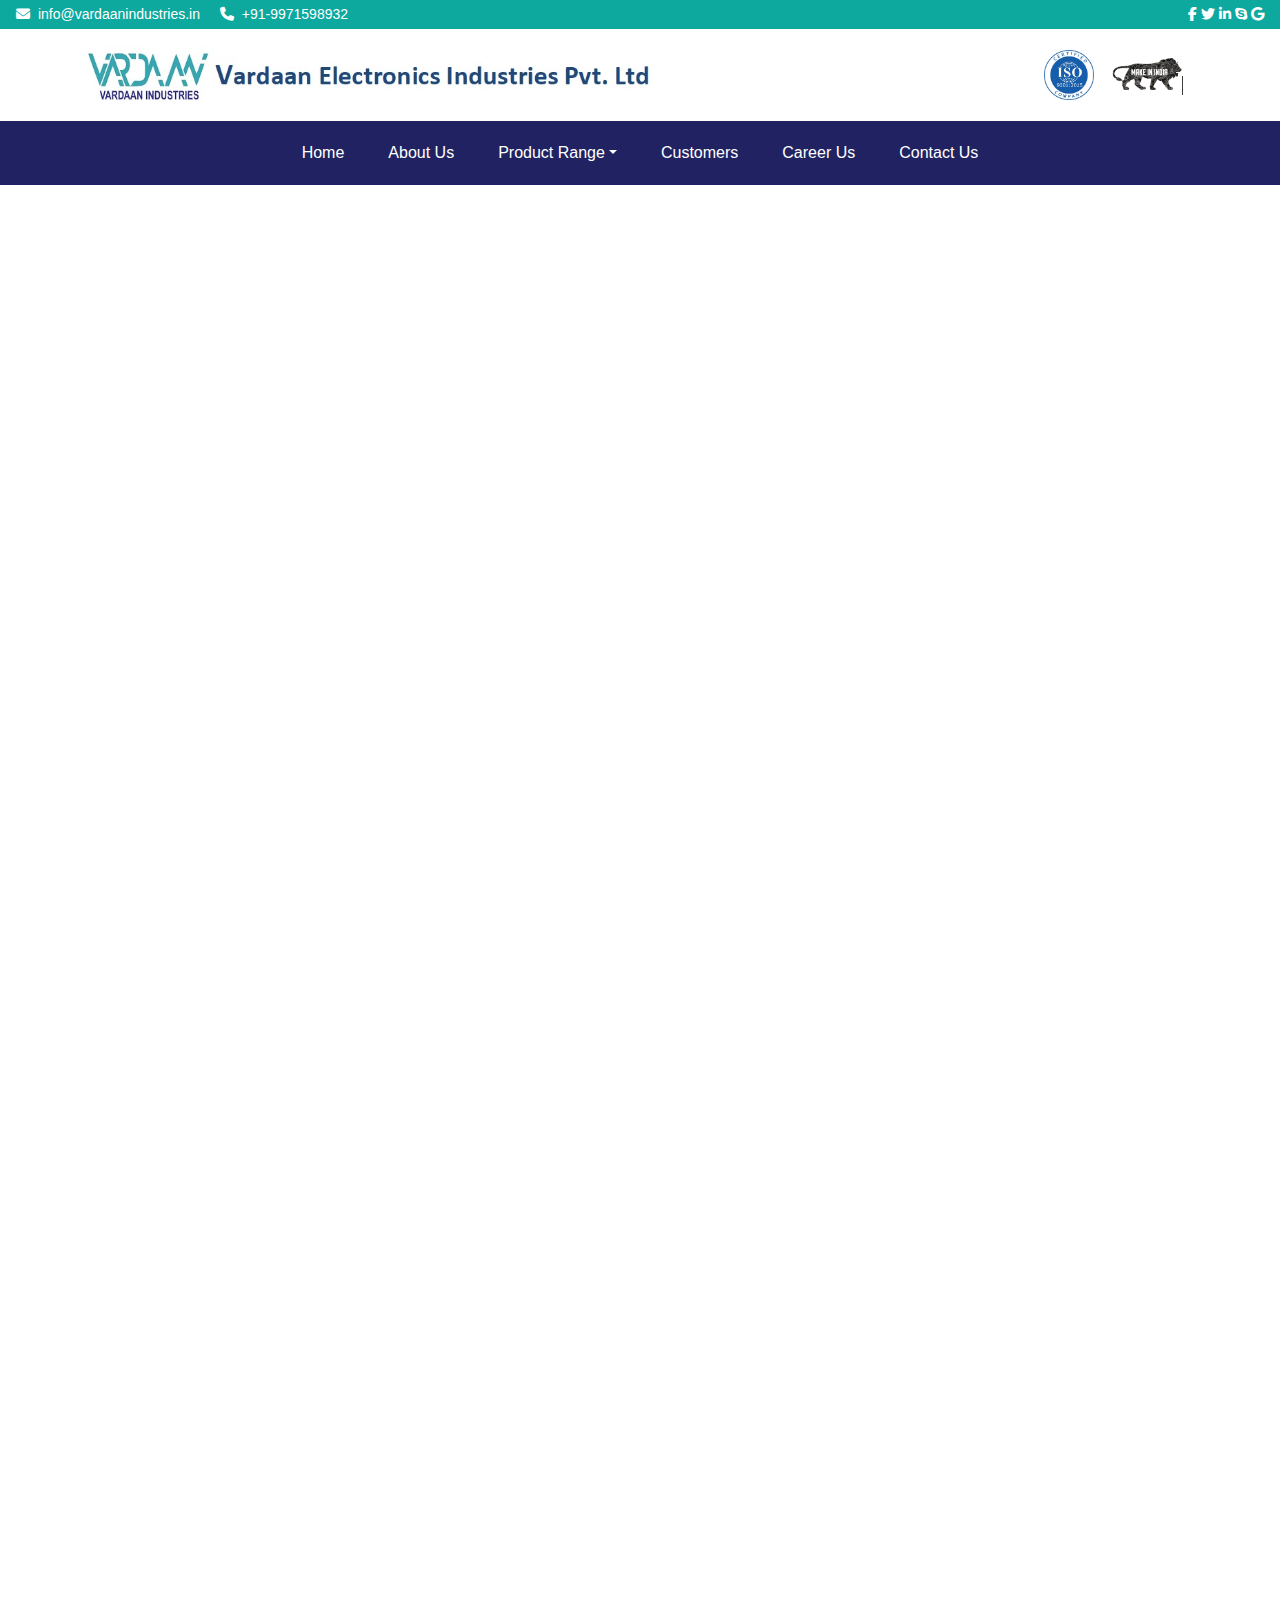
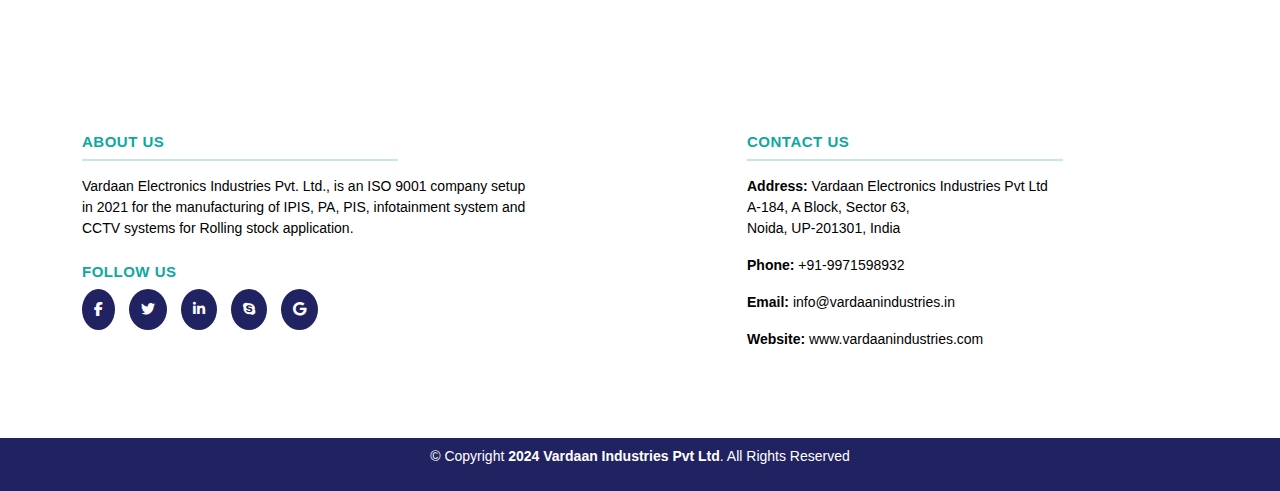
<file: about.html>
<!DOCTYPE html>
<html lang="en">
<head>
  <meta charset="UTF-8" />
  <meta name="viewport" content="width=device-width, initial-scale=1.0" />
  <title>Vardaan Electronics Industries Pvt. Ltd.</title>

  <!-- Bootstrap CSS -->
  <link href="https://cdn.jsdelivr.net/npm/bootstrap@5.3.3/dist/css/bootstrap.min.css" rel="stylesheet" />

  <!-- Font Awesome Icons -->
  <link rel="stylesheet" href="https://cdnjs.cloudflare.com/ajax/libs/font-awesome/6.5.0/css/all.min.css" />

  <!-- Custom CSS -->
   <!-- Owl Carousel CSS -->
  <link rel="stylesheet" href="https://cdnjs.cloudflare.com/ajax/libs/OwlCarousel2/2.3.4/assets/owl.carousel.min.css"/>
  <link rel="stylesheet" href="https://cdnjs.cloudflare.com/ajax/libs/OwlCarousel2/2.3.4/assets/owl.theme.default.min.css"/>

  <link rel="stylesheet" href="style.css" />
</head>
<body>

  <!-- Top Info Bar -->
  <div class="top-bar d-flex justify-content-between align-items-center px-3 py-1 text-white">
    <div>
      <i class="fas fa-envelope me-1"></i> info@vardaanindustries.in
      <i class="fas fa-phone ms-3 me-1"></i> +91-9971598932
    </div>
    <div class="social-icons">
      <a href="https://www.facebook.com/"><i class="fab fa-facebook-f"></i></a>
      <a href="https://x.com/"><i class="fab fa-twitter"></i></a>
      <a href="https://in.linkedin.com/"><i class="fab fa-linkedin-in"></i></a>
      <a href="https://login.skype.com/"><i class="fab fa-skype"></i></a>
      <a href="https://plus.google.com/"><i class="fab fa-google"></i></a>
    </div>
  </div>

  <!-- Logo and Certifications -->
  <div class="logo-bar container py-3 d-flex justify-content-between align-items-center flex-wrap">
    <img src="resources/header_images/logo.jpg" alt="PPS Logo" class="logo" />
    <div class="d-flex align-items-center gap-3 flex-wrap">
      <img src="resources/header_images/iso.jpg" alt="ISO Certified" class="cert-img" />
      <div class="text-center">
        <img src="resources/header_images/make_in_india.PNG" alt="Make in India" class="cert-img-small" />
      </div>
    </div>
  </div>

  <!-- Navigation Bar -->
  <nav class="navbar navbar-expand-lg navbar-dark nav-bar px-3">
  <div class="container-fluid">
    <a class="navbar-brand d-lg-none" href="#">Menu</a>
    <button class="navbar-toggler" type="button" data-bs-toggle="collapse" data-bs-target="#navbarNavDropdown">
      <span class="navbar-toggler-icon"></span>
    </button>
    <div class="collapse navbar-collapse justify-content-center" id="navbarNavDropdown">
      <ul class="navbar-nav">
        <li class="nav-item"><a class="nav-link" href="index.html">Home</a></li>
        <li class="nav-item"><a class="nav-link" href="about.html">About Us</a></li>
        <li class="nav-item dropdown">
          <a class="nav-link dropdown-toggle" href="product_range.html" role="button" data-bs-toggle="dropdown">Product Range</a>
          <ul class="dropdown-menu">
            <li><a class="dropdown-item" href="public_add.html">Public Address(PA)</a></li>
            <li><a class="dropdown-item" href="PIS.html">Passenger Information System (PIS)</a></li>
            <li><a class="dropdown-item" href="cctv.html">CCTV</a></li>
            <li><a class="dropdown-item" href="IOB.html">Information On Board(IOB)</a></li>
          </ul>
        </li>
        <li class="nav-item"><a class="nav-link" href="customers.html">Customers</a></li>
        <li class="nav-item"><a class="nav-link" href="Career.html">Career Us</a></li>
        <li class="nav-item"><a class="nav-link" href="contact.html">Contact Us</a></li>
      </ul>
    </div>
  </div>
</nav>
<!--About Page-->
<section class="about-section d-flex justify-content-center align-items-center">
    <div class="about-card p-4 shadow">
      <h2 class="section-title" class=" typing-title">About Us</h2>
      <p>Vardaan Electronic Industries Pvt. Ltd., is an ISO 9001 company setup in 2021 for the manufacturing of IPIS, PA, PIS, infotainment system and CCTV systems for Rolling stock application.</p>
      <p>At Vardaan Electronic Industries Pvt. Ltd., we are dedicated to revolutionizing railway infrastructure through cutting-edge electronic solutions. As a trusted partner in the industry, we specialize in providing advanced Public Address Systems (PA), Passenger Information Systems (PIS), Platform Information Displays (IPIS), CCTV Solutions, and a range of other innovative products tailored for railway operations.</p>
      <p>Our main aim has been to introduce only high-tech components / equipment, which are either not available in the country or bring value addition to India.</p>
      <p>With our constant R&D efforts and world-class manufacturing units, we have successfully introduced several new technologically advanced products under the "Make in India" initiative, contributing to a self-reliant (Atma Nirbhar) India and saving valuable foreign exchange.</p>

      <h3 class="section-title">Our Mission</h3>
      <p>Our mission is to deliver reliable, high-quality electronic solutions that enhance communication, safety, and passenger experiences across railway networks. We are committed to contributing to the modernization of railways through technological excellence and exceptional service.</p>

      <h3 class="section-title">Our Vision</h3>
      <p>We envision becoming the leading provider of integrated electronic systems for railways, recognized for our innovation, reliability, and commitment to customer satisfaction. Our goal is to empower rail operators with state-of-the-art solutions that ensure efficient operations and seamless passenger experiences.</p>

      <h3 class="section-title">Our Expertise</h3>
      <ul>
        <li><strong>Public Address Systems (PA):</strong> Clear, real-time announcements for passengers and staff across stations and platforms.</li>
        <li><strong>Passenger Information Systems (PIS):</strong> Provide accurate and timely information, enhancing passenger convenience and operational transparency.</li>
        <li><strong>Platform Information Displays (IPIS):</strong> Display real-time train schedules, arrival and departure times, and essential announcements.</li>
        <li><strong>CCTV Solutions:</strong> Ensure safety and security with high-definition surveillance systems designed for stations, platforms, and onboard applications.</li>
      </ul>

      <h3 class="section-title">Commitment to Quality</h3>
      <p>At Vardaan Electronic Industries Pvt. Ltd., quality is our cornerstone. Our products undergo rigorous testing and adhere to railway industry standards to ensure reliability and longevity. We continually invest in research and development to offer cutting-edge solutions that meet the evolving needs of railway infrastructure.</p>

      <h3 class="section-title">Customer Focus</h3>
      <p>We believe in building lasting partnerships with our clients. From initial consultation to installation and after-sales support, our dedicated team ensures seamless implementation and operational efficiency. Our customer-centric approach drives us to provide personalized solutions that align with your operational goals.</p>
    </div>
  </section>
<!-- Footer -->
<!-- Footer -->
<footer class="footer-section mt-5">
  <div class="container py-5">
    <div class="row text-start justify-content-between">
      <!-- About -->
      <div class="col-md-5 mb-4">
        <h6 class="footer-title">ABOUT US</h6>
        <hr class="footer-line" />
        <p>
          Vardaan Electronics Industries Pvt. Ltd., is an ISO 9001 company setup in 2021 for the manufacturing of IPIS, PA, PIS, infotainment system and CCTV systems for Rolling stock application.
        </p>
        <h6 class="footer-title mt-4">FOLLOW US</h6>
        <div class="social-icons mt-2">
          <a href="https://www.facebook.com/"><i class="fab fa-facebook-f"></i></a>
          <a href="https://x.com/"><i class="fab fa-twitter"></i></a>
          <a href="https://in.linkedin.com/"><i class="fab fa-linkedin-in"></i></a>
          <a href="https://login.skype.com/"><i class="fab fa-skype"></i></a>
          <a href="https://plus.google.com/"><i class="fab fa-google"></i></a>
        </div>
      </div>

      <!-- Contact -->
      <div class="col-md-5 mb-4">
        <h6 class="footer-title">CONTACT US</h6>
        <hr class="footer-line" />
        <p><strong>Address:</strong> Vardaan Electronics Industries Pvt Ltd <br />
          A-184, A Block, Sector 63, <br />
          Noida, UP-201301, India</p>
        <p><strong>Phone:</strong> +91-9971598932</p>
        <p><strong>Email:</strong> info@vardaanindustries.in</p>
        <p><strong>Website:</strong> www.vardaanindustries.com</p>
      </div>
    </div>
  </div>

  <div class="footer-bottom text-center py-2">
    <p>© Copyright <strong>2024 Vardaan Industries Pvt Ltd</strong>. All Rights Reserved</p>
  </div>
</footer>
<!-- Bootstrap JS -->
  <script src="https://cdn.jsdelivr.net/npm/bootstrap@5.3.3/dist/js/bootstrap.bundle.min.js"></script>
  <!-- jQuery (required by Owl Carousel) -->
<script src="https://code.jquery.com/jquery-3.6.0.min.js"></script>

<!-- Owl Carousel JS -->
<script src="https://cdnjs.cloudflare.com/ajax/libs/OwlCarousel2/2.3.4/owl.carousel.min.js"></script>

<script src="script.js"></script>
</html>
</file>
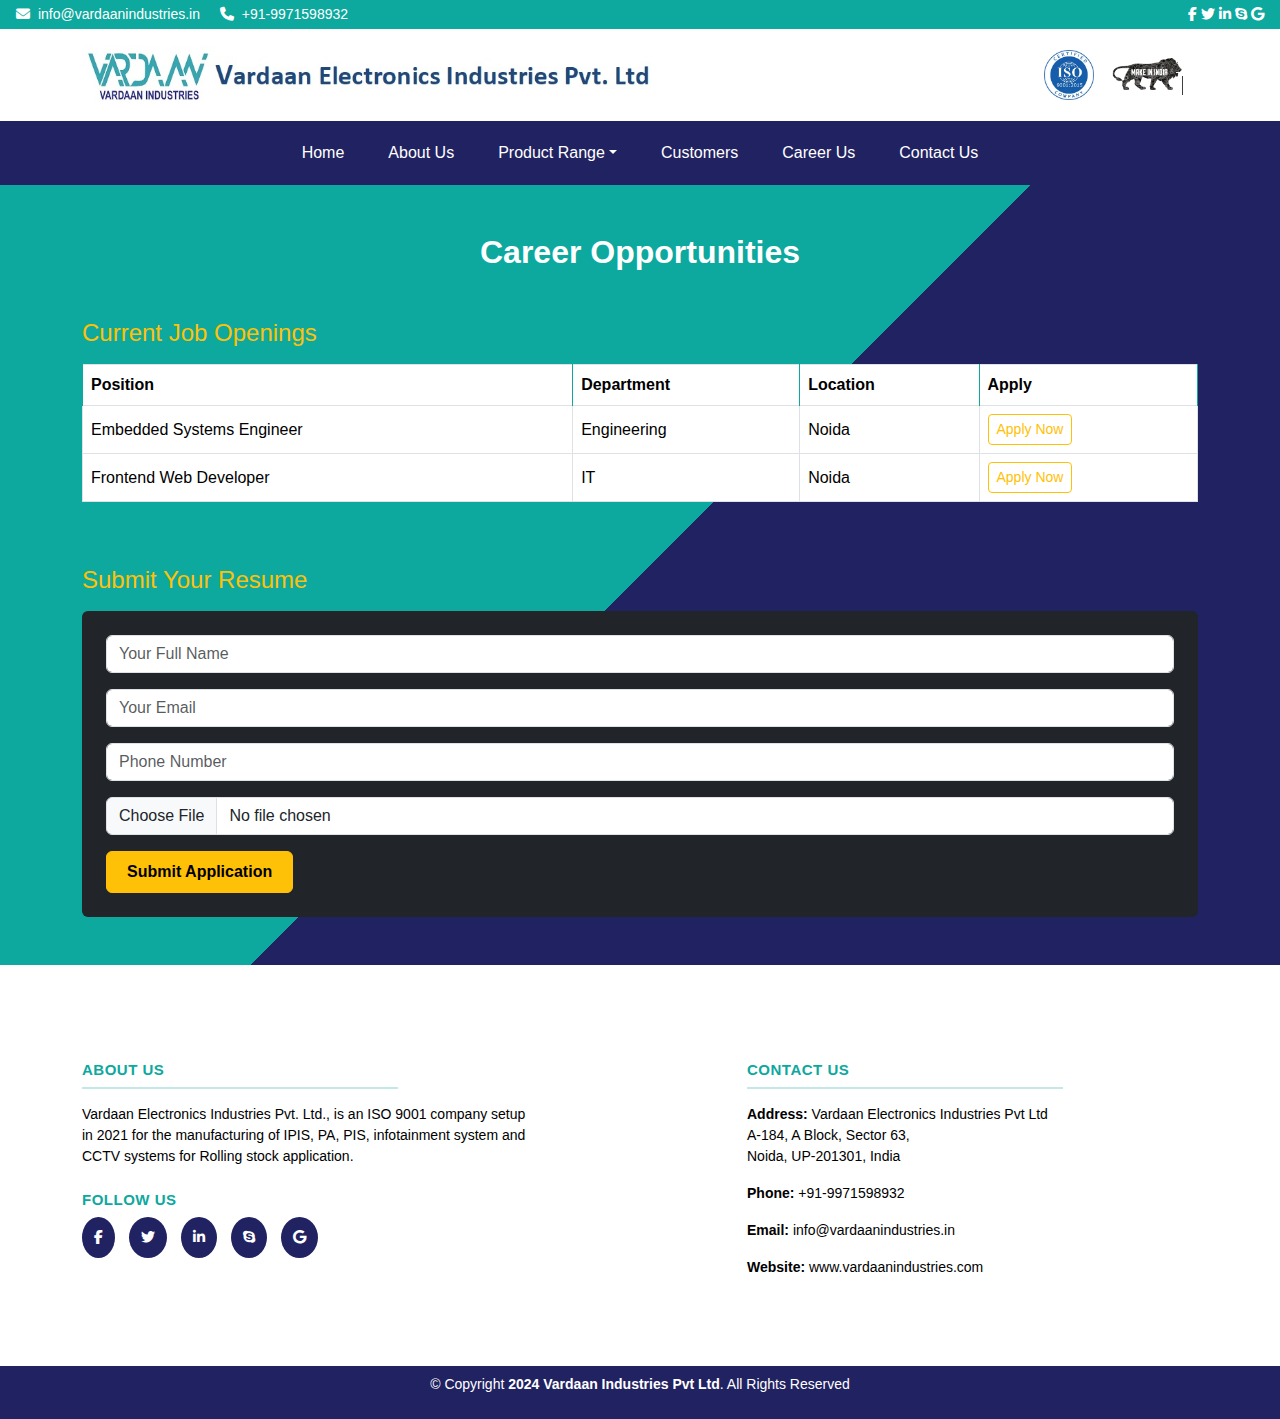
<file: Career.html>
<!DOCTYPE html>
<html lang="en">
<head>
  <meta charset="UTF-8" />
  <meta name="viewport" content="width=device-width, initial-scale=1.0" />
  <title>Vardaan Electronics Industries Pvt. Ltd.</title>

  <!-- Bootstrap CSS -->
  <link href="https://cdn.jsdelivr.net/npm/bootstrap@5.3.3/dist/css/bootstrap.min.css" rel="stylesheet" />

  <!-- Font Awesome Icons -->
  <link rel="stylesheet" href="https://cdnjs.cloudflare.com/ajax/libs/font-awesome/6.5.0/css/all.min.css" />

  <!-- Custom CSS -->
   <!-- Owl Carousel CSS -->
  <link rel="stylesheet" href="https://cdnjs.cloudflare.com/ajax/libs/OwlCarousel2/2.3.4/assets/owl.carousel.min.css"/>
  <link rel="stylesheet" href="https://cdnjs.cloudflare.com/ajax/libs/OwlCarousel2/2.3.4/assets/owl.theme.default.min.css"/>

  <link rel="stylesheet" href="style.css" />
</head>
<body>

  <!-- Top Info Bar -->
  <div class="top-bar d-flex justify-content-between align-items-center px-3 py-1 text-white">
    <div>
      <i class="fas fa-envelope me-1"></i> info@vardaanindustries.in
      <i class="fas fa-phone ms-3 me-1"></i> +91-9971598932
    </div>
    <div class="social-icons">
      <a href="https://www.facebook.com/"><i class="fab fa-facebook-f"></i></a>
      <a href="https://x.com/"><i class="fab fa-twitter"></i></a>
      <a href="https://in.linkedin.com/"><i class="fab fa-linkedin-in"></i></a>
      <a href="https://login.skype.com/"><i class="fab fa-skype"></i></a>
      <a href="https://plus.google.com/"><i class="fab fa-google"></i></a>
    </div>
  </div>

  <!-- Logo and Certifications -->
  <div class="logo-bar container py-3 d-flex justify-content-between align-items-center flex-wrap">
    <img src="resources/header_images/logo.jpg" alt="PPS Logo" class="logo" />
    <div class="d-flex align-items-center gap-3 flex-wrap">
      <img src="resources/header_images/iso.jpg" alt="ISO Certified" class="cert-img" />
      <div class="text-center">
        <img src="resources/header_images/make_in_india.PNG" alt="Make in India" class="cert-img-small" />
      </div>
    </div>
  </div>

  <!-- Navigation Bar -->
  <nav class="navbar navbar-expand-lg navbar-dark nav-bar px-3">
  <div class="container-fluid">
    <a class="navbar-brand d-lg-none" href="#">Menu</a>
    <button class="navbar-toggler" type="button" data-bs-toggle="collapse" data-bs-target="#navbarNavDropdown">
      <span class="navbar-toggler-icon"></span>
    </button>
    <div class="collapse navbar-collapse justify-content-center" id="navbarNavDropdown">
      <ul class="navbar-nav">
        <li class="nav-item"><a class="nav-link" href="index.html">Home</a></li>
        <li class="nav-item"><a class="nav-link" href="about.html">About Us</a></li>
        <li class="nav-item dropdown">
          <a class="nav-link dropdown-toggle" href="product_range.html" role="button" data-bs-toggle="dropdown">Product Range</a>
          <ul class="dropdown-menu">
            <li><a class="dropdown-item" href="public_add.html">Public Address(PA)</a></li>
            <li><a class="dropdown-item" href="PIS.html">Passenger Information System (PIS)</a></li>
            <li><a class="dropdown-item" href="cctv.html">CCTV</a></li>
            <li><a class="dropdown-item" href="IOB.html">Information On Board(IOB)</a></li>
          </ul>
        </li>
        <li class="nav-item"><a class="nav-link" href="customers.html">Customers</a></li>
        <li class="nav-item"><a class="nav-link" href="Career.html">Career Us</a></li>
        <li class="nav-item"><a class="nav-link" href="contact.html">Contact Us</a></li>
      </ul>
    </div>
  </div>
</nav>
<!-- Career Page Content -->
<div class="gradient-bg py-5">
  <div class="container text-white">
    <h2 class="mb-4 fw-bold text-center">Career Opportunities</h2>

    <!-- Job Openings -->
    <h4 class="text-warning mt-5 mb-3">Current Job Openings</h4>
    <div class="table-responsive">
      <table class="table table-bordered text-white bg-dark table-hover">
        <thead>
          <tr class="text-warning">
            <th>Position</th>
            <th>Department</th>
            <th>Location</th>
            <th>Apply</th>
          </tr>
        </thead>
        <tbody>
          <tr>
            <td>Embedded Systems Engineer</td>
            <td>Engineering</td>
            <td>Noida</td>
            <td><a href="https://docs.google.com/forms/d/e/1FAIpQLScGSzJOtyRl1tAv7oBQzhf1aBiD0M0EdqLH2c3wD2vkb83TBQ/viewform" class="btn btn-sm btn-outline-warning">Apply Now</a></td>
          </tr>
          <tr>
            <td>Frontend Web Developer</td>
            <td>IT</td>
            <td>Noida</td>
            <td><a href="https://docs.google.com/forms/d/e/1FAIpQLScGSzJOtyRl1tAv7oBQzhf1aBiD0M0EdqLH2c3wD2vkb83TBQ/viewform" class="btn btn-sm btn-outline-warning">Apply Now</a></td>
          </tr>
        </tbody>
      </table>
    </div>

    <!-- Resume Submission Form -->
    <h4 class="text-warning mt-5 mb-3">Submit Your Resume</h4>
    <form class="bg-dark p-4 rounded">
      <div class="mb-3">
        <input type="text" class="form-control" placeholder="Your Full Name" required />
      </div>
      <div class="mb-3">
        <input type="email" class="form-control" placeholder="Your Email" required />
      </div>
      <div class="mb-3">
        <input type="text" class="form-control" placeholder="Phone Number" required />
      </div>
      <div class="mb-3">
        <input type="file" class="form-control"placeholder="Resume" required />
      </div>
      <button type="submit" class="btn btn-warning">Submit Application</button>
    </form>
  </div>
</div>

<!-- Footer -->
<footer class="footer-section mt-5">
  <div class="container py-5">
    <div class="row text-start justify-content-between">
      <!-- About -->
      <div class="col-md-5 mb-4">
        <h6 class="footer-title">ABOUT US</h6>
        <hr class="footer-line" />
        <p>
          Vardaan Electronics Industries Pvt. Ltd., is an ISO 9001 company setup in 2021 for the manufacturing of IPIS, PA, PIS, infotainment system and CCTV systems for Rolling stock application.
        </p>
        <h6 class="footer-title mt-4">FOLLOW US</h6>
        <div class="social-icons mt-2">
          <a href="https://www.facebook.com/"><i class="fab fa-facebook-f"></i></a>
          <a href="https://x.com/"><i class="fab fa-twitter"></i></a>
          <a href="https://in.linkedin.com/"><i class="fab fa-linkedin-in"></i></a>
          <a href="https://login.skype.com/"><i class="fab fa-skype"></i></a>
          <a href="https://plus.google.com/"><i class="fab fa-google"></i></a>
        </div>
      </div>

      <!-- Contact -->
      <div class="col-md-5 mb-4">
        <h6 class="footer-title">CONTACT US</h6>
        <hr class="footer-line" />
        <p><strong>Address:</strong> Vardaan Electronics Industries Pvt Ltd <br />
          A-184, A Block, Sector 63, <br />
          Noida, UP-201301, India</p>
        <p><strong>Phone:</strong> +91-9971598932</p>
        <p><strong>Email:</strong> info@vardaanindustries.in</p>
        <p><strong>Website:</strong> www.vardaanindustries.com</p>
      </div>
    </div>
  </div>

  <div class="footer-bottom text-center py-2">
    <p>© Copyright <strong>2024 Vardaan Industries Pvt Ltd</strong>. All Rights Reserved</p>
  </div>
</footer>
<!-- Bootstrap JS -->
  <script src="https://cdn.jsdelivr.net/npm/bootstrap@5.3.3/dist/js/bootstrap.bundle.min.js"></script>
  <!-- jQuery (required by Owl Carousel) -->
<script src="https://code.jquery.com/jquery-3.6.0.min.js"></script>

<!-- Owl Carousel JS -->
<script src="https://cdnjs.cloudflare.com/ajax/libs/OwlCarousel2/2.3.4/owl.carousel.min.js"></script>

<script src="script.js"></script>
</html>
</file>
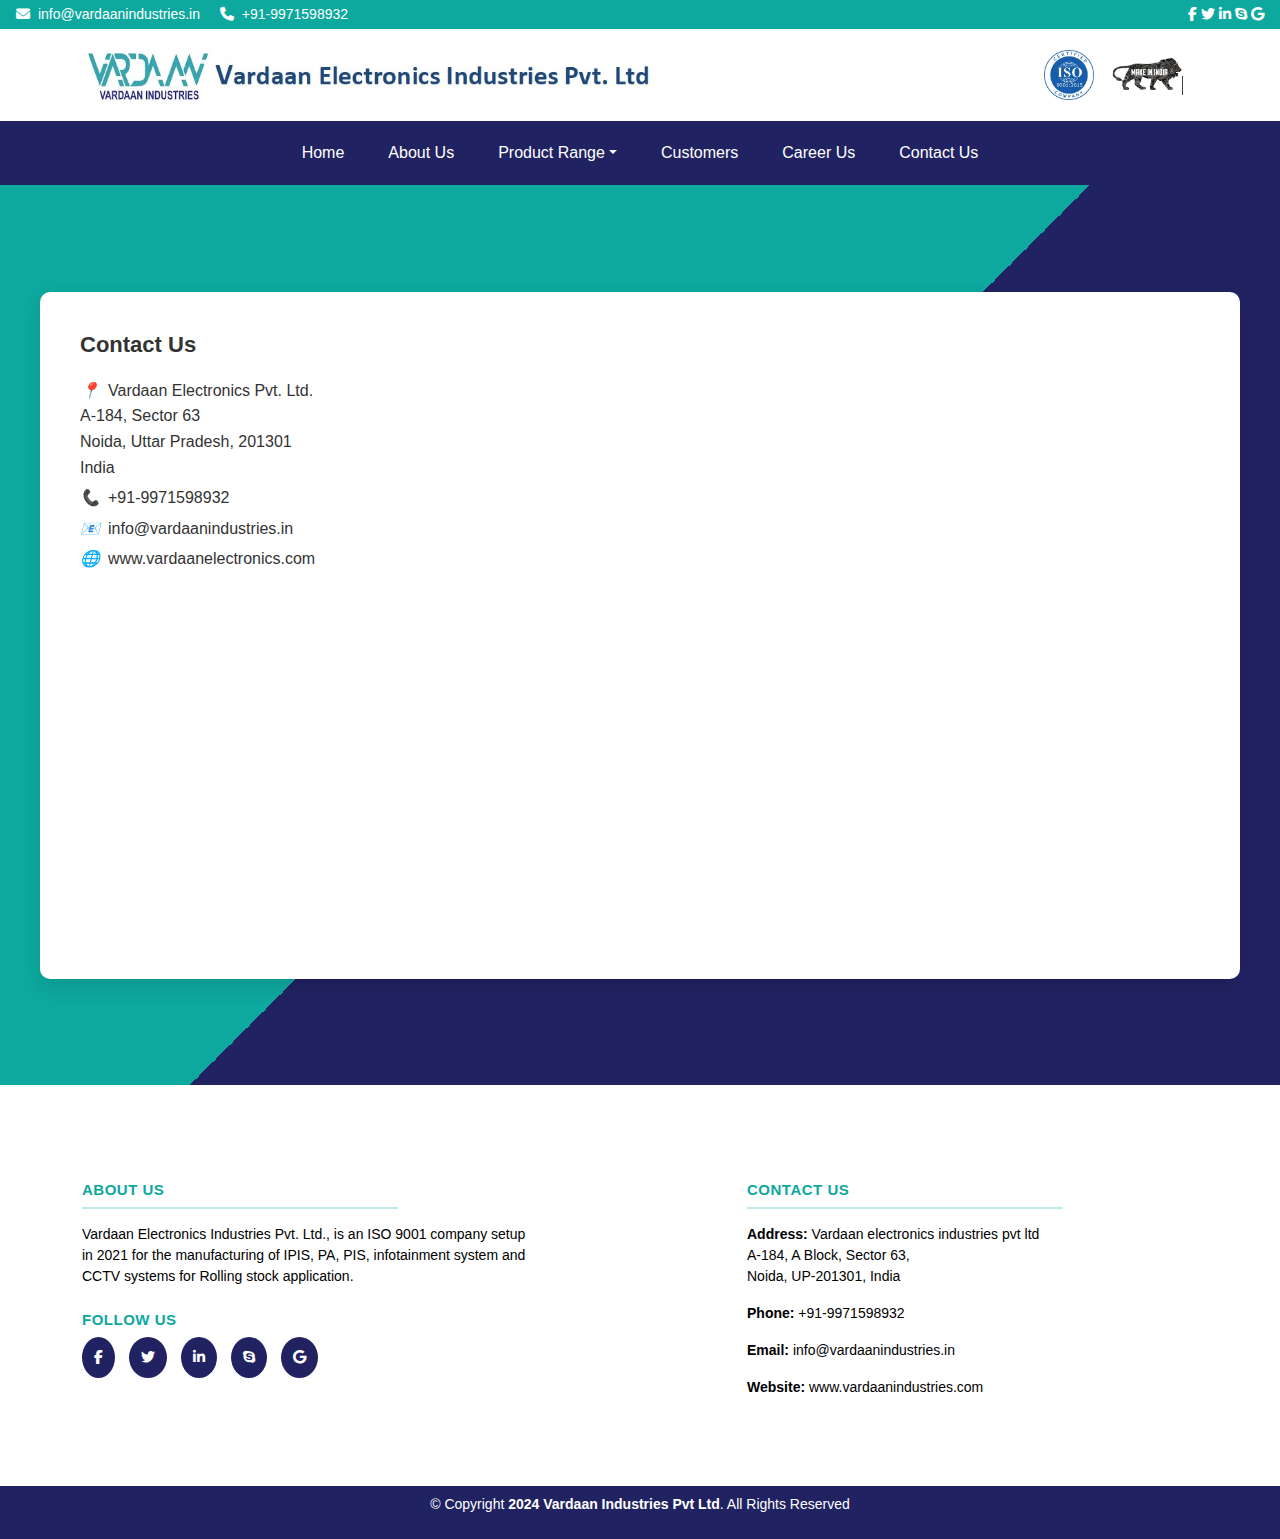
<file: contact.html>
<!DOCTYPE html>
<html lang="en">
<head>
  <meta charset="UTF-8" />
  <meta name="viewport" content="width=device-width, initial-scale=1.0" />
  <title>Vardaan Electronics Industries Pvt. Ltd.</title>

  <!-- Bootstrap CSS -->
  <link href="https://cdn.jsdelivr.net/npm/bootstrap@5.3.3/dist/css/bootstrap.min.css" rel="stylesheet" />

  <!-- Font Awesome Icons -->
  <link rel="stylesheet" href="https://cdnjs.cloudflare.com/ajax/libs/font-awesome/6.5.0/css/all.min.css" />

  <!-- Custom CSS -->
   <!-- Owl Carousel CSS -->
  <link rel="stylesheet" href="https://cdnjs.cloudflare.com/ajax/libs/OwlCarousel2/2.3.4/assets/owl.carousel.min.css"/>
  <link rel="stylesheet" href="https://cdnjs.cloudflare.com/ajax/libs/OwlCarousel2/2.3.4/assets/owl.theme.default.min.css"/>

  <link rel="stylesheet" href="style.css" />
</head>
<body>

  <!-- Top Info Bar -->
  <div class="top-bar d-flex justify-content-between align-items-center px-3 py-1 text-white">
    <div>
      <i class="fas fa-envelope me-1"></i> info@vardaanindustries.in
      <i class="fas fa-phone ms-3 me-1"></i> +91-9971598932
    </div>
    <div class="social-icons">
      <a href="https://www.facebook.com/"><i class="fab fa-facebook-f"></i></a>
      <a href="https://x.com/"><i class="fab fa-twitter"></i></a>
      <a href="https://in.linkedin.com/"><i class="fab fa-linkedin-in"></i></a>
      <a href="https://login.skype.com/"><i class="fab fa-skype"></i></a>
      <a href="https://plus.google.com/"><i class="fab fa-google"></i></a>
    </div>
  </div>

  <!-- Logo and Certifications -->
  <div class="logo-bar container py-3 d-flex justify-content-between align-items-center flex-wrap">
    <img src="resources/header_images/logo.jpg" alt="PPS Logo" class="logo" />
    <div class="d-flex align-items-center gap-3 flex-wrap">
      <img src="resources/header_images/iso.jpg" alt="ISO Certified" class="cert-img" />
      <div class="text-center">
        <img src="resources/header_images/make_in_india.PNG" alt="Make in India" class="cert-img-small" />
      </div>
    </div>
  </div>

  <!-- Navigation Bar -->
  <nav class="navbar navbar-expand-lg navbar-dark nav-bar px-3">
  <div class="container-fluid">
    <a class="navbar-brand d-lg-none" href="#">Menu</a>
    <button class="navbar-toggler" type="button" data-bs-toggle="collapse" data-bs-target="#navbarNavDropdown">
      <span class="navbar-toggler-icon"></span>
    </button>
    <div class="collapse navbar-collapse justify-content-center" id="navbarNavDropdown">
      <ul class="navbar-nav">
        <li class="nav-item"><a class="nav-link" href="index.html">Home</a></li>
        <li class="nav-item"><a class="nav-link" href="about.html">About Us</a></li>
        <li class="nav-item dropdown">
          <a class="nav-link dropdown-toggle" href="product_range.html" role="button" data-bs-toggle="dropdown">Product Range</a>
          <ul class="dropdown-menu">
            <li><a class="dropdown-item" href="public_add.html">Public Address(PA)</a></li>
            <li><a class="dropdown-item" href="PIS.html">Passenger Information System (PIS)</a></li>
            <li><a class="dropdown-item" href="cctv.html">CCTV</a></li>
            <li><a class="dropdown-item" href="IOB.html">Information On Board(IOB)</a></li>
          </ul>
        </li>
        <li class="nav-item"><a class="nav-link" href="customers.html">Customers</a></li>
        <li class="nav-item"><a class="nav-link" href="Career.html">Career Us</a></li>
        <li class="nav-item"><a class="nav-link" href="contact.html">Contact Us</a></li>
      </ul>
    </div>
  </div>
</nav>
<!--Middle Content-->
<section class="contact-section">
  <div class="contact-container">
    <div class="contact-info">
      <h2>Contact Us</h2>
      <p><i>📍</i>Vardaan Electronics Pvt. Ltd.<br>
         A-184, Sector 63<br>
         Noida, Uttar Pradesh, 201301<br>
         India
      </p>
      <p><i>📞</i>+91-9971598932</p>
      <p><i>📧</i>info@vardaanindustries.in</p>
      <p><i>🌐</i>www.vardaanelectronics.com</p>
    </div>

    <div class="map-container">
      <iframe src="https://www.google.com/maps/embed?pb=!1m18!1m12!1m3!1d3502.2829901667606!2d77.37559407550037!3d28.621279475670864!2m3!1f0!2f0!3f0!3m2!1i1024!2i768!4f13.1!3m3!1m2!1s0x390cef40a16efab9%3A0x8ff606bb0545b36f!2sVardaan%20Electronics%20Industries%20Pvt.%20Ltd.!5e0!3m2!1sen!2sin!4v1752839118506!5m2!1sen!2sin" width="600" height="450" style="border:0;" allowfullscreen="" loading="lazy" referrerpolicy="no-referrer-when-downgrade"></iframe>
    </div>
  </div>
</section>
<!--Footer-->
<!-- Footer -->
<footer class="footer-section mt-5">
  <div class="container py-5">
    <div class="row text-start justify-content-between">
      <!-- About -->
      <div class="col-md-5 mb-4">
        <h6 class="footer-title">ABOUT US</h6>
        <hr class="footer-line" />
        <p>
          Vardaan Electronics Industries Pvt. Ltd., is an ISO 9001 company setup in 2021 for the manufacturing of IPIS, PA, PIS, infotainment system and CCTV systems for Rolling stock application.
        </p>
        <h6 class="footer-title mt-4">FOLLOW US</h6>
        <div class="social-icons mt-2">
          <a href="https://www.facebook.com/"><i class="fab fa-facebook-f"></i></a>
          <a href="https://x.com/"><i class="fab fa-twitter"></i></a>
          <a href="https://in.linkedin.com/"><i class="fab fa-linkedin-in"></i></a>
          <a href="https://login.skype.com/"><i class="fab fa-skype"></i></a>
          <a href="https://plus.google.com/"><i class="fab fa-google"></i></a>
        </div>
      </div>

      <!-- Contact -->
      <div class="col-md-5 mb-4">
        <h6 class="footer-title">CONTACT US</h6>
        <hr class="footer-line" />
        <p><strong>Address:</strong> Vardaan electronics industries pvt ltd <br />
          A-184, A Block, Sector 63, <br />
          Noida, UP-201301, India</p>
        <p><strong>Phone:</strong> +91-9971598932</p>
        <p><strong>Email:</strong> info@vardaanindustries.in</p>
        <p><strong>Website:</strong> www.vardaanindustries.com</p>
      </div>
    </div>
  </div>

  <div class="footer-bottom text-center py-2">
    <p>© Copyright <strong>2024 Vardaan Industries Pvt Ltd</strong>. All Rights Reserved</p>
  </div>
</footer>
<!-- Bootstrap JS -->
  <script src="https://cdn.jsdelivr.net/npm/bootstrap@5.3.3/dist/js/bootstrap.bundle.min.js"></script>
  <!-- jQuery (required by Owl Carousel) -->
<script src="https://code.jquery.com/jquery-3.6.0.min.js"></script>

<!-- Owl Carousel JS -->
<script src="https://cdnjs.cloudflare.com/ajax/libs/OwlCarousel2/2.3.4/owl.carousel.min.js"></script>

<script src="script.js"></script>
</html>
</file>
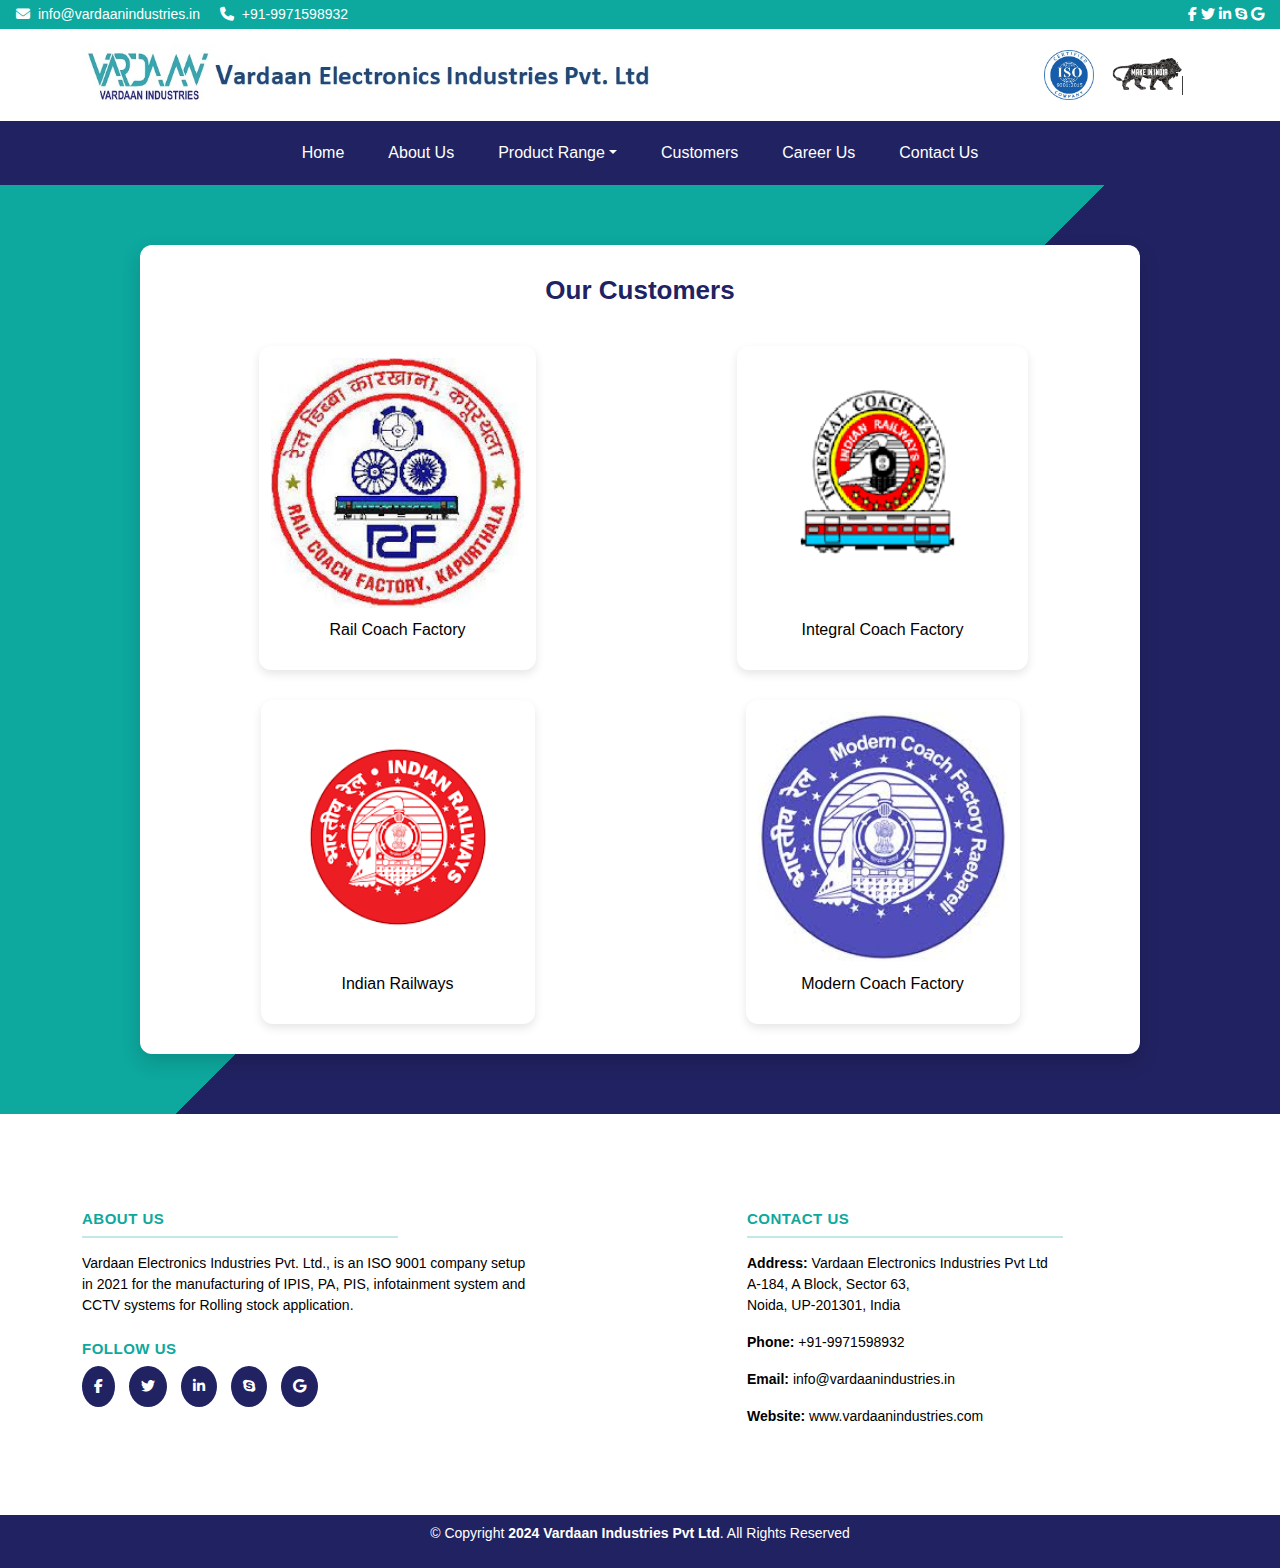
<file: customers.html>
<!DOCTYPE html>
<html lang="en">
<head>
  <meta charset="UTF-8" />
  <meta name="viewport" content="width=device-width, initial-scale=1.0" />
  <title>Vardaan Electronics Industries Pvt. Ltd.</title>

  <!-- Bootstrap CSS -->
  <link href="https://cdn.jsdelivr.net/npm/bootstrap@5.3.3/dist/css/bootstrap.min.css" rel="stylesheet" />

  <!-- Font Awesome Icons -->
  <link rel="stylesheet" href="https://cdnjs.cloudflare.com/ajax/libs/font-awesome/6.5.0/css/all.min.css" />

  <!-- Custom CSS -->
   <!-- Owl Carousel CSS -->
  <link rel="stylesheet" href="https://cdnjs.cloudflare.com/ajax/libs/OwlCarousel2/2.3.4/assets/owl.carousel.min.css"/>
  <link rel="stylesheet" href="https://cdnjs.cloudflare.com/ajax/libs/OwlCarousel2/2.3.4/assets/owl.theme.default.min.css"/>

  <link rel="stylesheet" href="style.css" />
</head>
<body>

  <!-- Top Info Bar -->
  <div class="top-bar d-flex justify-content-between align-items-center px-3 py-1 text-white">
    <div>
      <i class="fas fa-envelope me-1"></i> info@vardaanindustries.in
      <i class="fas fa-phone ms-3 me-1"></i> +91-9971598932
    </div>
    <div class="social-icons">
      <a href="https://www.facebook.com/"><i class="fab fa-facebook-f"></i></a>
      <a href="https://x.com/"><i class="fab fa-twitter"></i></a>
      <a href="https://in.linkedin.com/"><i class="fab fa-linkedin-in"></i></a>
      <a href="https://login.skype.com/"><i class="fab fa-skype"></i></a>
      <a href="https://plus.google.com/"><i class="fab fa-google"></i></a>
    </div>
  </div>

  <!-- Logo and Certifications -->
  <div class="logo-bar container py-3 d-flex justify-content-between align-items-center flex-wrap">
    <img src="resources/header_images/logo.jpg" alt="PPS Logo" class="logo" />
    <div class="d-flex align-items-center gap-3 flex-wrap">
      <img src="resources/header_images/iso.jpg" alt="ISO Certified" class="cert-img" />
      <div class="text-center">
        <img src="resources/header_images/make_in_india.PNG" alt="Make in India" class="cert-img-small" />
      </div>
    </div>
  </div>

  <!-- Navigation Bar -->
  <nav class="navbar navbar-expand-lg navbar-dark nav-bar px-3">
  <div class="container-fluid">
    <a class="navbar-brand d-lg-none" href="#">Menu</a>
    <button class="navbar-toggler" type="button" data-bs-toggle="collapse" data-bs-target="#navbarNavDropdown">
      <span class="navbar-toggler-icon"></span>
    </button>
    <div class="collapse navbar-collapse justify-content-center" id="navbarNavDropdown">
      <ul class="navbar-nav">
        <li class="nav-item"><a class="nav-link" href="index.html">Home</a></li>
        <li class="nav-item"><a class="nav-link" href="about.html">About Us</a></li>
        <li class="nav-item dropdown">
          <a class="nav-link dropdown-toggle" href="product_range.html" role="button" data-bs-toggle="dropdown">Product Range</a>
          <ul class="dropdown-menu">
            <li><a class="dropdown-item" href="public_add.html">Public Address(PA)</a></li>
            <li><a class="dropdown-item" href="PIS.html">Passenger Information System (PIS)</a></li>
            <li><a class="dropdown-item" href="cctv.html">CCTV</a></li>
            <li><a class="dropdown-item" href="IOB.html">Information On Board(IOB)</a></li>
          </ul>
        </li>
        <li class="nav-item"><a class="nav-link" href="customers.html">Customers</a></li>
        <li class="nav-item"><a class="nav-link" href="Career.html">Career Us</a></li>
        <li class="nav-item"><a class="nav-link" href="contact.html">Contact Us</a></li>
      </ul>
    </div>
  </div>
</nav>
<!--Main Content-->
<section class="product-section">
  <div class="product-card">
    <h2 class="product-title">Our Customers</h2>
    <div class="product-grid">
      <div>
        <img src="resources/Customers/Rail_coach_factory.jpg" alt="Customer 1">
        <p>Rail Coach Factory</p>
      </div>
      <div>
        <img src="resources/Customers/Integral_cach _factory.png" alt="Customer 2">
        <p>Integral Coach Factory</p>
      </div>
      <div>
        <img src="resources/Customers/Indian_railways.png" alt="Customer 3">
        <p>Indian Railways</p>
      </div>
      <div>
        <img src="resources/Customers/Modern_Coach _factory.jpg" alt="Customer 4">
        <p>Modern Coach Factory</p>
      </div>
    </div>
  </div>
</section>
<!-- Footer -->
<!-- Footer -->
<footer class="footer-section mt-5">
  <div class="container py-5">
    <div class="row text-start justify-content-between">
      <!-- About -->
      <div class="col-md-5 mb-4">
        <h6 class="footer-title">ABOUT US</h6>
        <hr class="footer-line" />
        <p>
          Vardaan Electronics Industries Pvt. Ltd., is an ISO 9001 company setup in 2021 for the manufacturing of IPIS, PA, PIS, infotainment system and CCTV systems for Rolling stock application.
        </p>
        <h6 class="footer-title mt-4">FOLLOW US</h6>
        <div class="social-icons mt-2">
          <a href="https://www.facebook.com/"><i class="fab fa-facebook-f"></i></a>
          <a href="https://x.com/"><i class="fab fa-twitter"></i></a>
          <a href="https://in.linkedin.com/"><i class="fab fa-linkedin-in"></i></a>
          <a href="https://login.skype.com/"><i class="fab fa-skype"></i></a>
          <a href="https://plus.google.com/"><i class="fab fa-google"></i></a>
        </div>
      </div>

      <!-- Contact -->
      <div class="col-md-5 mb-4">
        <h6 class="footer-title">CONTACT US</h6>
        <hr class="footer-line" />
        <p><strong>Address:</strong> Vardaan Electronics Industries Pvt Ltd <br />
          A-184, A Block, Sector 63, <br />
          Noida, UP-201301, India</p>
        <p><strong>Phone:</strong> +91-9971598932</p>
        <p><strong>Email:</strong> info@vardaanindustries.in</p>
        <p><strong>Website:</strong> www.vardaanindustries.com</p>
      </div>
    </div>
  </div>

  <div class="footer-bottom text-center py-2">
    <p>© Copyright <strong>2024 Vardaan Industries Pvt Ltd</strong>. All Rights Reserved</p>
  </div>
</footer>
<!-- Bootstrap JS -->
  <script src="https://cdn.jsdelivr.net/npm/bootstrap@5.3.3/dist/js/bootstrap.bundle.min.js"></script>
  <!-- jQuery (required by Owl Carousel) -->
<script src="https://code.jquery.com/jquery-3.6.0.min.js"></script>

<!-- Owl Carousel JS -->
<script src="https://cdnjs.cloudflare.com/ajax/libs/OwlCarousel2/2.3.4/owl.carousel.min.js"></script>

<script src="script.js"></script>
</html>
</file>
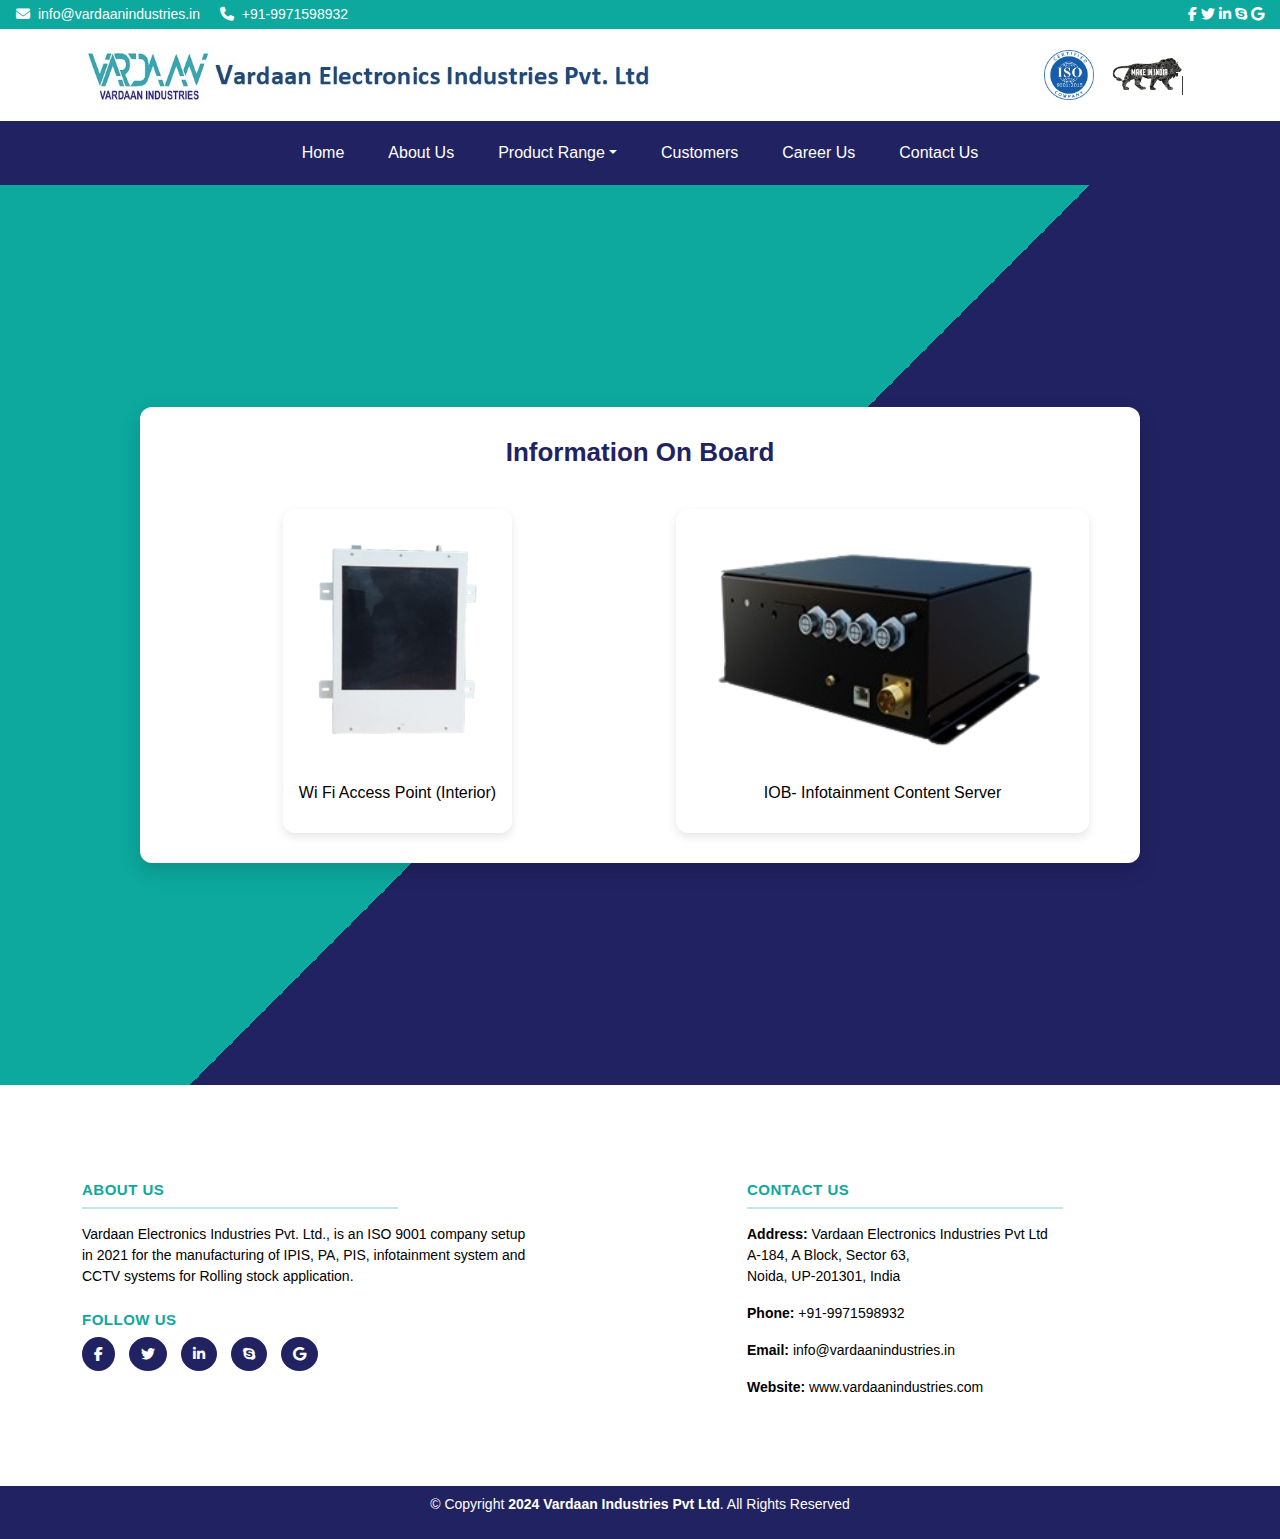
<file: IOB.html>
<html lang="en">
<head>
  <meta charset="UTF-8" />
  <meta name="viewport" content="width=device-width, initial-scale=1.0" />
  <title>Vardaan Electronics Industries Pvt. Ltd.</title>

  <!-- Bootstrap CSS -->
  <link href="https://cdn.jsdelivr.net/npm/bootstrap@5.3.3/dist/css/bootstrap.min.css" rel="stylesheet" />

  <!-- Font Awesome Icons -->
  <link rel="stylesheet" href="https://cdnjs.cloudflare.com/ajax/libs/font-awesome/6.5.0/css/all.min.css" />

  <!-- Custom CSS -->
   <!-- Owl Carousel CSS -->
  <link rel="stylesheet" href="https://cdnjs.cloudflare.com/ajax/libs/OwlCarousel2/2.3.4/assets/owl.carousel.min.css"/>
  <link rel="stylesheet" href="https://cdnjs.cloudflare.com/ajax/libs/OwlCarousel2/2.3.4/assets/owl.theme.default.min.css"/>

  <link rel="stylesheet" href="style.css" />
</head>
<body>

  <!-- Top Info Bar -->
  <div class="top-bar d-flex justify-content-between align-items-center px-3 py-1 text-white">
    <div>
      <i class="fas fa-envelope me-1"></i> info@vardaanindustries.in
      <i class="fas fa-phone ms-3 me-1"></i> +91-9971598932
    </div>
    <div class="social-icons">
      <a href="https://www.facebook.com/"><i class="fab fa-facebook-f"></i></a>
      <a href="https://x.com/"><i class="fab fa-twitter"></i></a>
      <a href="https://in.linkedin.com/"><i class="fab fa-linkedin-in"></i></a>
      <a href="https://login.skype.com/"><i class="fab fa-skype"></i></a>
      <a href="https://plus.google.com/"><i class="fab fa-google"></i></a>
    </div>
  </div>

  <!-- Logo and Certifications -->
  <div class="logo-bar container py-3 d-flex justify-content-between align-items-center flex-wrap">
    <img src="resources/header_images/logo.jpg" alt="PPS Logo" class="logo" />
    <div class="d-flex align-items-center gap-3 flex-wrap">
      <img src="resources/header_images/iso.jpg" alt="ISO Certified" class="cert-img" />
      <div class="text-center">
        <img src="resources/header_images/make_in_india.PNG" alt="Make in India" class="cert-img-small" />
      </div>
    </div>
  </div>

  <!-- Navigation Bar -->
  <nav class="navbar navbar-expand-lg navbar-dark nav-bar px-3">
  <div class="container-fluid">
    <a class="navbar-brand d-lg-none" href="#">Menu</a>
    <button class="navbar-toggler" type="button" data-bs-toggle="collapse" data-bs-target="#navbarNavDropdown">
      <span class="navbar-toggler-icon"></span>
    </button>
    <div class="collapse navbar-collapse justify-content-center" id="navbarNavDropdown">
      <ul class="navbar-nav">
        <li class="nav-item"><a class="nav-link" href="index.html">Home</a></li>
        <li class="nav-item"><a class="nav-link" href="about.html">About Us</a></li>
        <li class="nav-item dropdown">
          <a class="nav-link dropdown-toggle" href="product_range.html" role="button" data-bs-toggle="dropdown">Product Range</a>
          <ul class="dropdown-menu">
            <li><a class="dropdown-item" href="public_add.html">Public Address(PA)</a></li>
            <li><a class="dropdown-item" href="PIS.html">Passenger Information System (PIS)</a></li>
            <li><a class="dropdown-item" href="cctv.html">CCTV</a></li>
            <li><a class="dropdown-item" href="IOB.html">Information On Board(IOB)</a></li>
          </ul>
        </li>
        <li class="nav-item"><a class="nav-link" href="customers.html">Customers</a></li>
        <li class="nav-item"><a class="nav-link" href="Career.html">Career Us</a></li>
        <li class="nav-item"><a class="nav-link" href="contact.html">Contact Us</a></li>
      </ul>
    </div>
  </div>
</nav>
<!--Main content-->
<section class="product-section">
  <div class="product-card">
    <h2 class="product-title">Information On Board</h2>
    <div class="product-grid">
      <div>
        <img src="resources/IOB/IOB1.png" alt="CCTV 1">
        <p>Wi Fi Access Point (Interior)</p>
      </div>
      <div>
        <img src="resources/IOB/IOB2.png" alt="CCTV 2">
        <p>IOB- Infotainment Content Server</p>
      </div>
    </div>
  </div>
</section>
<!-- Footer -->
<!-- Footer -->
<footer class="footer-section mt-5">
  <div class="container py-5">
    <div class="row text-start justify-content-between">
      <!-- About -->
      <div class="col-md-5 mb-4">
        <h6 class="footer-title">ABOUT US</h6>
        <hr class="footer-line" />
        <p>
          Vardaan Electronics Industries Pvt. Ltd., is an ISO 9001 company setup in 2021 for the manufacturing of IPIS, PA, PIS, infotainment system and CCTV systems for Rolling stock application.
        </p>
        <h6 class="footer-title mt-4">FOLLOW US</h6>
        <div class="social-icons mt-2">
          <a href="https://www.facebook.com/"><i class="fab fa-facebook-f"></i></a>
          <a href="https://x.com/"><i class="fab fa-twitter"></i></a>
          <a href="https://in.linkedin.com/"><i class="fab fa-linkedin-in"></i></a>
          <a href="https://login.skype.com/"><i class="fab fa-skype"></i></a>
          <a href="https://plus.google.com/"><i class="fab fa-google"></i></a>
        </div>
      </div>

      <!-- Contact -->
      <div class="col-md-5 mb-4">
        <h6 class="footer-title">CONTACT US</h6>
        <hr class="footer-line" />
        <p><strong>Address:</strong> Vardaan Electronics Industries Pvt Ltd <br />
          A-184, A Block, Sector 63, <br />
          Noida, UP-201301, India</p>
        <p><strong>Phone:</strong> +91-9971598932</p>
        <p><strong>Email:</strong> info@vardaanindustries.in</p>
        <p><strong>Website:</strong> www.vardaanindustries.com</p>
      </div>
    </div>
  </div>

  <div class="footer-bottom text-center py-2">
    <p>© Copyright <strong>2024 Vardaan Industries Pvt Ltd</strong>. All Rights Reserved</p>
  </div>
</footer>
<!-- Bootstrap JS -->
  <script src="https://cdn.jsdelivr.net/npm/bootstrap@5.3.3/dist/js/bootstrap.bundle.min.js"></script>
  <!-- jQuery (required by Owl Carousel) -->
<script src="https://code.jquery.com/jquery-3.6.0.min.js"></script>

<!-- Owl Carousel JS -->
<script src="https://cdnjs.cloudflare.com/ajax/libs/OwlCarousel2/2.3.4/owl.carousel.min.js"></script>

<script src="script.js"></script>
</html>
</file>
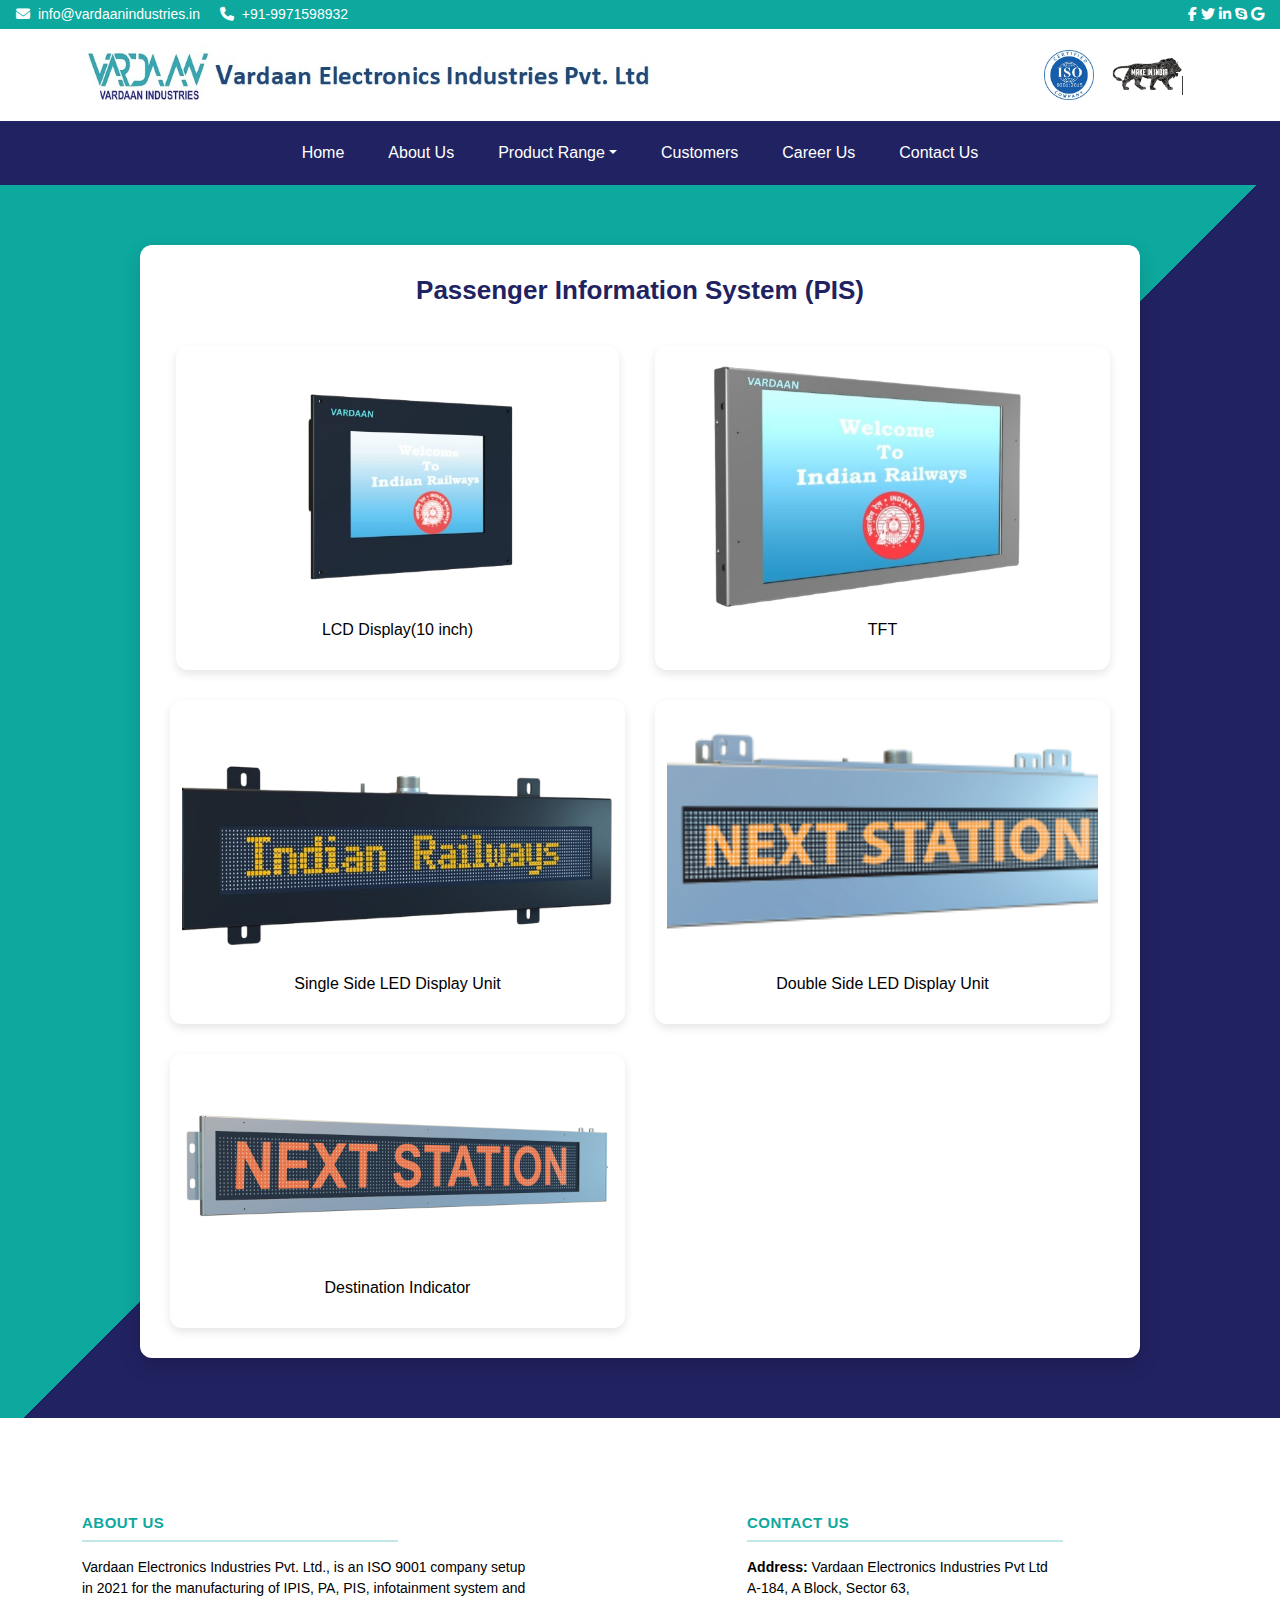
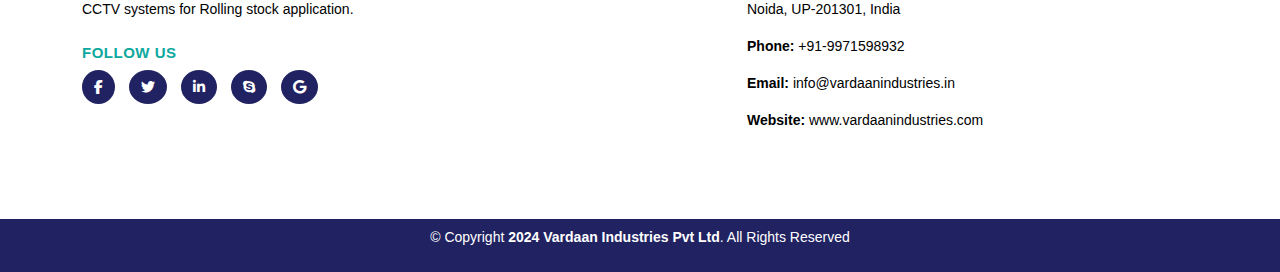
<file: PIS.html>
<html lang="en">
<head>
  <meta charset="UTF-8" />
  <meta name="viewport" content="width=device-width, initial-scale=1.0" />
  <title>Vardaan Electronics Industries Pvt. Ltd.</title>

  <!-- Bootstrap CSS -->
  <link href="https://cdn.jsdelivr.net/npm/bootstrap@5.3.3/dist/css/bootstrap.min.css" rel="stylesheet" />

  <!-- Font Awesome Icons -->
  <link rel="stylesheet" href="https://cdnjs.cloudflare.com/ajax/libs/font-awesome/6.5.0/css/all.min.css" />

  <!-- Custom CSS -->
   <!-- Owl Carousel CSS -->
  <link rel="stylesheet" href="https://cdnjs.cloudflare.com/ajax/libs/OwlCarousel2/2.3.4/assets/owl.carousel.min.css"/>
  <link rel="stylesheet" href="https://cdnjs.cloudflare.com/ajax/libs/OwlCarousel2/2.3.4/assets/owl.theme.default.min.css"/>

  <link rel="stylesheet" href="style.css" />
</head>
<body>

  <!-- Top Info Bar -->
  <div class="top-bar d-flex justify-content-between align-items-center px-3 py-1 text-white">
    <div>
      <i class="fas fa-envelope me-1"></i> info@vardaanindustries.in
      <i class="fas fa-phone ms-3 me-1"></i> +91-9971598932
    </div>
    <div class="social-icons">
      <a href="https://www.facebook.com/"><i class="fab fa-facebook-f"></i></a>
      <a href="https://x.com/"><i class="fab fa-twitter"></i></a>
      <a href="https://in.linkedin.com/"><i class="fab fa-linkedin-in"></i></a>
      <a href="https://login.skype.com/"><i class="fab fa-skype"></i></a>
      <a href="https://plus.google.com/"><i class="fab fa-google"></i></a>
    </div>
  </div>

  <!-- Logo and Certifications -->
  <div class="logo-bar container py-3 d-flex justify-content-between align-items-center flex-wrap">
    <img src="resources/header_images/logo.jpg" alt="PPS Logo" class="logo" />
    <div class="d-flex align-items-center gap-3 flex-wrap">
      <img src="resources/header_images/iso.jpg" alt="ISO Certified" class="cert-img" />
      <div class="text-center">
        <img src="resources/header_images/make_in_india.PNG" alt="Make in India" class="cert-img-small" />
      </div>
    </div>
  </div>

  <!-- Navigation Bar -->
  <nav class="navbar navbar-expand-lg navbar-dark nav-bar px-3">
  <div class="container-fluid">
    <a class="navbar-brand d-lg-none" href="#">Menu</a>
    <button class="navbar-toggler" type="button" data-bs-toggle="collapse" data-bs-target="#navbarNavDropdown">
      <span class="navbar-toggler-icon"></span>
    </button>
    <div class="collapse navbar-collapse justify-content-center" id="navbarNavDropdown">
      <ul class="navbar-nav">
        <li class="nav-item"><a class="nav-link" href="index.html">Home</a></li>
        <li class="nav-item"><a class="nav-link" href="about.html">About Us</a></li>
        <li class="nav-item dropdown">
          <a class="nav-link dropdown-toggle" href="product_range.html" role="button" data-bs-toggle="dropdown">Product Range</a>
          <ul class="dropdown-menu">
            <li><a class="dropdown-item" href="public_add.html">Public Address(PA)</a></li>
            <li><a class="dropdown-item" href="PIS.html">Passenger Information System (PIS)</a></li>
            <li><a class="dropdown-item" href="cctv.html">CCTV</a></li>
            <li><a class="dropdown-item" href="IOB.html">Information On Board(IOB)</a></li>
          </ul>
        </li>
        <li class="nav-item"><a class="nav-link" href="customers.html">Customers</a></li>
        <li class="nav-item"><a class="nav-link" href="Career.html">Career Us</a></li>
        <li class="nav-item"><a class="nav-link" href="contact.html">Contact Us</a></li>
      </ul>
    </div>
  </div>
</nav>
<section class="product-section">
  <div class="product-card">
    <h2 class="product-title text-center">Passenger Information System (PIS)</h2>
    <div class="product-grid">
      <div>
        <img src="resources/pis/PIS1.png" alt="PIS 1">
        <p>LCD Display(10 inch)</p>
      </div>
      <div>
        <img src="resources/pis/PIS5.png" alt="PIS 5">
        <p>TFT</p>
      </div>
      <div>
        <img src="resources/pis/PIS6.png" alt="PIS 6">
        <p>Single Side LED Display Unit</p>
      </div>
      <div>
        <img src="resources/pis/PIS7.png" width="50px" alt="PIS 7">
        <p>Double Side LED Display Unit</p>
      </div>
      <div class="Di">
        <img src="resources/product_images/5.png" class="img-fluid w-100" style="height:200px; object-fit:contain;" alt="Destination Indicator">

        <p>Destination Indicator</p>
      </div>
    </div>
  </div>
</section>

<!-- Footer -->
<!-- Footer -->
<footer class="footer-section mt-5">
  <div class="container py-5">
    <div class="row text-start justify-content-between">
      <!-- About -->
      <div class="col-md-5 mb-4">
        <h6 class="footer-title">ABOUT US</h6>
        <hr class="footer-line" />
        <p>
          Vardaan Electronics Industries Pvt. Ltd., is an ISO 9001 company setup in 2021 for the manufacturing of IPIS, PA, PIS, infotainment system and CCTV systems for Rolling stock application.
        </p>
        <h6 class="footer-title mt-4">FOLLOW US</h6>
        <div class="social-icons mt-2">
          <a href="https://www.facebook.com/"><i class="fab fa-facebook-f"></i></a>
          <a href="https://x.com/"><i class="fab fa-twitter"></i></a>
          <a href="https://in.linkedin.com/"><i class="fab fa-linkedin-in"></i></a>
          <a href="https://login.skype.com/"><i class="fab fa-skype"></i></a>
          <a href="https://plus.google.com/"><i class="fab fa-google"></i></a>
        </div>
      </div>

      <!-- Contact -->
      <div class="col-md-5 mb-4">
        <h6 class="footer-title">CONTACT US</h6>
        <hr class="footer-line" />
        <p><strong>Address:</strong> Vardaan Electronics Industries Pvt Ltd <br />
          A-184, A Block, Sector 63, <br />
          Noida, UP-201301, India</p>
        <p><strong>Phone:</strong> +91-9971598932</p>
        <p><strong>Email:</strong> info@vardaanindustries.in</p>
        <p><strong>Website:</strong> www.vardaanindustries.com</p>
      </div>
    </div>
  </div>

  <div class="footer-bottom text-center py-2">
    <p>© Copyright <strong>2024 Vardaan Industries Pvt Ltd</strong>. All Rights Reserved</p>
  </div>
</footer>
<!-- Bootstrap JS -->
  <script src="https://cdn.jsdelivr.net/npm/bootstrap@5.3.3/dist/js/bootstrap.bundle.min.js"></script>
  <!-- jQuery (required by Owl Carousel) -->
<script src="https://code.jquery.com/jquery-3.6.0.min.js"></script>

<!-- Owl Carousel JS -->
<script src="https://cdnjs.cloudflare.com/ajax/libs/OwlCarousel2/2.3.4/owl.carousel.min.js"></script>

<script src="script.js"></script>
</html>
</file>
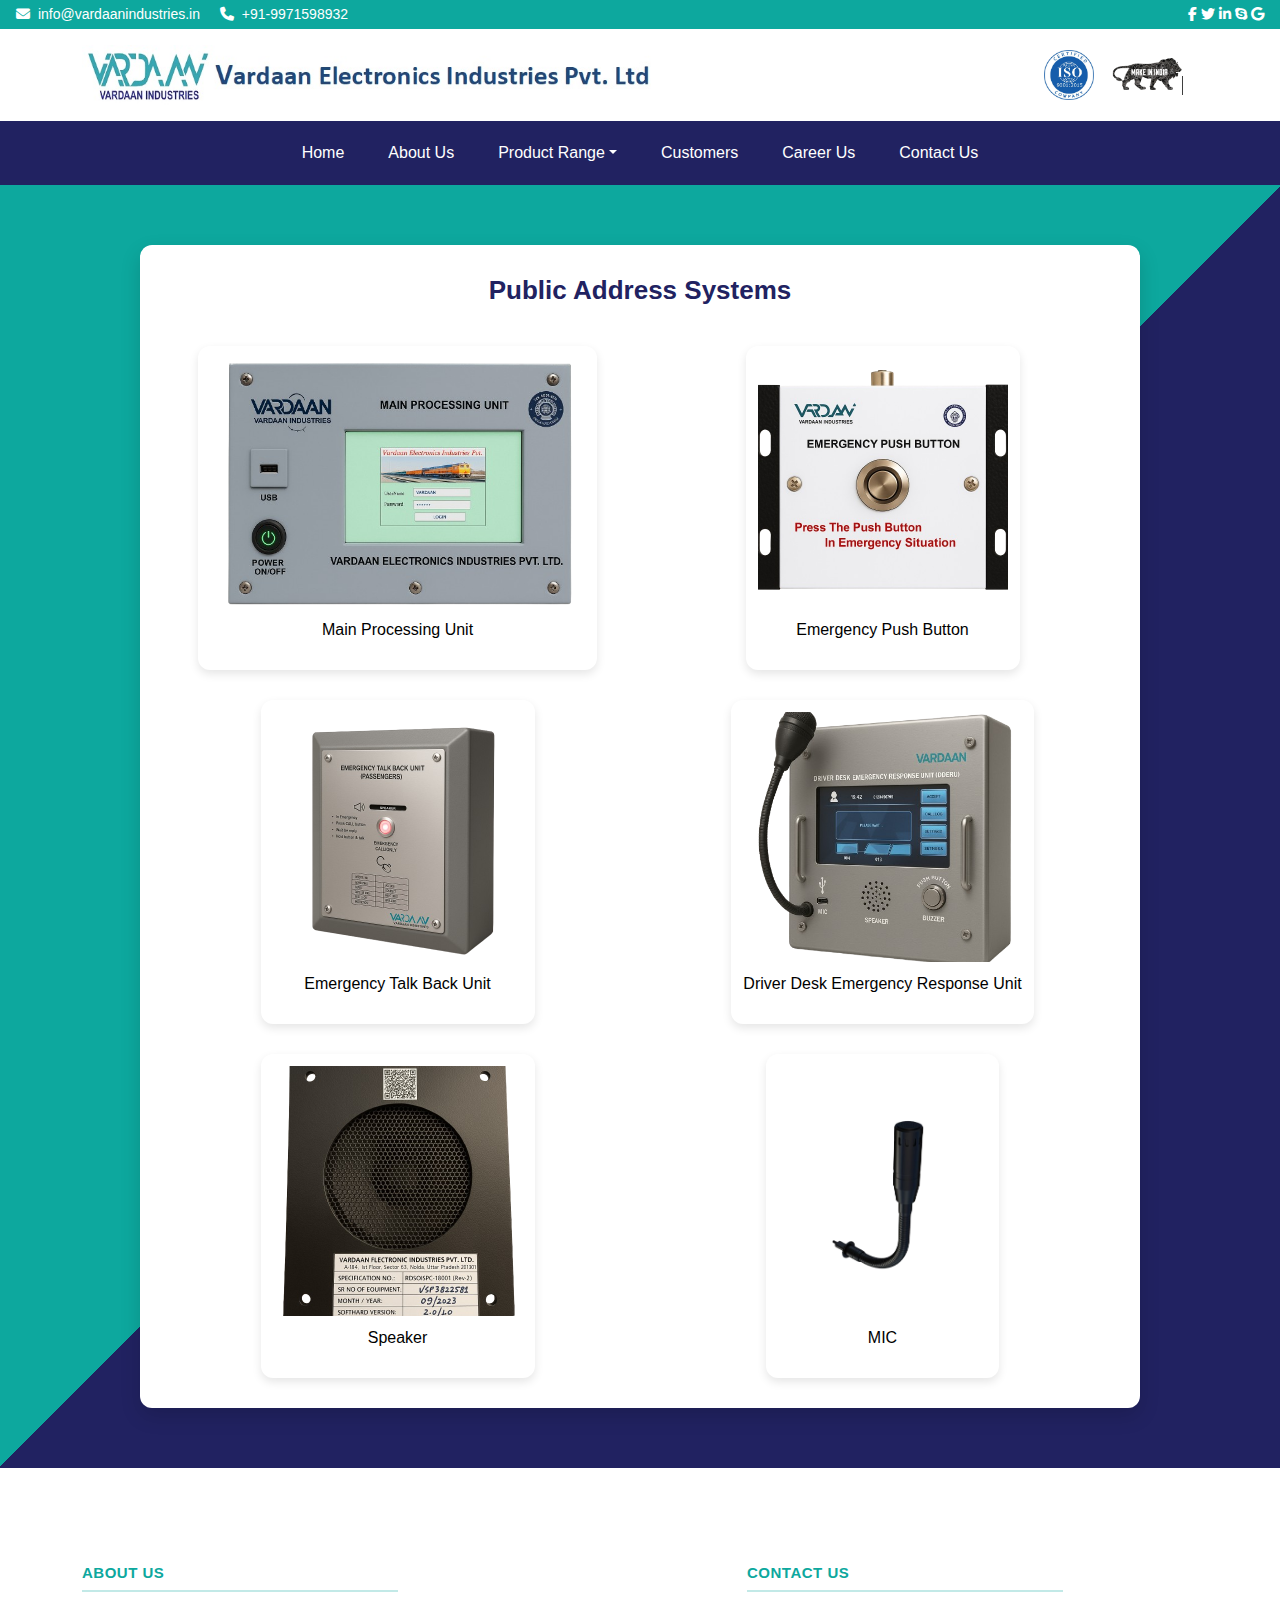
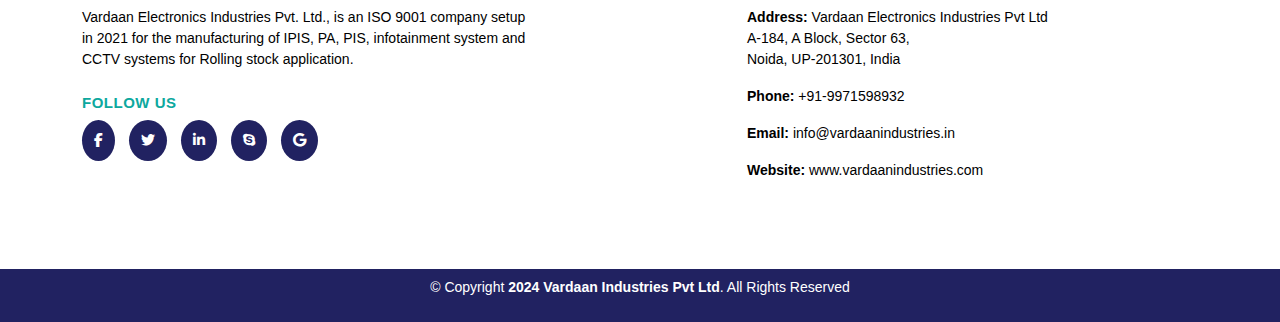
<file: public_add.html>
<!DOCTYPE html>
<html lang="en">
<head>
  <meta charset="UTF-8" />
  <meta name="viewport" content="width=device-width, initial-scale=1.0" />
  <title>Vardaan Electronics Industries Pvt. Ltd.</title>

  <!-- Bootstrap CSS -->
  <link href="https://cdn.jsdelivr.net/npm/bootstrap@5.3.3/dist/css/bootstrap.min.css" rel="stylesheet" />

  <!-- Font Awesome Icons -->
  <link rel="stylesheet" href="https://cdnjs.cloudflare.com/ajax/libs/font-awesome/6.5.0/css/all.min.css" />

  <!-- Custom CSS -->
   <!-- Owl Carousel CSS -->
  <link rel="stylesheet" href="https://cdnjs.cloudflare.com/ajax/libs/OwlCarousel2/2.3.4/assets/owl.carousel.min.css"/>
  <link rel="stylesheet" href="https://cdnjs.cloudflare.com/ajax/libs/OwlCarousel2/2.3.4/assets/owl.theme.default.min.css"/>

  <link rel="stylesheet" href="style.css" />
</head>
<body class="pa-page">

  <!-- Top Info Bar -->
  <div class="top-bar d-flex justify-content-between align-items-center px-3 py-1 text-white">
    <div>
      <i class="fas fa-envelope me-1"></i> info@vardaanindustries.in
      <i class="fas fa-phone ms-3 me-1"></i> +91-9971598932
    </div>
    <div class="social-icons">
      <a href="https://www.facebook.com/"><i class="fab fa-facebook-f"></i></a>
      <a href="https://x.com/"><i class="fab fa-twitter"></i></a>
      <a href="https://in.linkedin.com/"><i class="fab fa-linkedin-in"></i></a>
      <a href="https://login.skype.com/"><i class="fab fa-skype"></i></a>
      <a href="https://plus.google.com/"><i class="fab fa-google"></i></a>
    </div>
  </div>

  <!-- Logo and Certifications -->
  <div class="logo-bar container py-3 d-flex justify-content-between align-items-center flex-wrap">
    <img src="resources/header_images/logo.jpg" alt="PPS Logo" class="logo" />
    <div class="d-flex align-items-center gap-3 flex-wrap">
      <img src="resources/header_images/iso.jpg" alt="ISO Certified" class="cert-img" />
      <div class="text-center">
        <img src="resources/header_images/make_in_india.PNG" alt="Make in India" class="cert-img-small" />
      </div>
    </div>
  </div>

  <!-- Navigation Bar -->
  <nav class="navbar navbar-expand-lg navbar-dark nav-bar px-3">
  <div class="container-fluid">
    <a class="navbar-brand d-lg-none" href="#">Menu</a>
    <button class="navbar-toggler" type="button" data-bs-toggle="collapse" data-bs-target="#navbarNavDropdown">
      <span class="navbar-toggler-icon"></span>
    </button>
    <div class="collapse navbar-collapse justify-content-center" id="navbarNavDropdown">
      <ul class="navbar-nav">
        <li class="nav-item"><a class="nav-link" href="index.html">Home</a></li>
        <li class="nav-item"><a class="nav-link" href="about.html">About Us</a></li>
        <li class="nav-item dropdown">
          <a class="nav-link dropdown-toggle" href="product_range.html" role="button" data-bs-toggle="dropdown">Product Range</a>
          <ul class="dropdown-menu">
            <li><a class="dropdown-item" href="public_add.html">Public Address(PA)</a></li>
            <li><a class="dropdown-item" href="PIS.html">Passenger Information System (PIS)</a></li>
            <li><a class="dropdown-item" href="cctv.html">CCTV</a></li>
            <li><a class="dropdown-item" href="IOB.html">Information On Board(IOB)</a></li>
          </ul>
        </li>
        <li class="nav-item"><a class="nav-link" href="customers.html">Customers</a></li>
        <li class="nav-item"><a class="nav-link" href="Career.html">Career Us</a></li>
        <li class="nav-item"><a class="nav-link" href="contact.html">Contact Us</a></li>
      </ul>
    </div>
  </div>
</nav>
<section class="product-section">
    <div class="product-card text-center">
      <h2 class="product-title">Public Address Systems</h2>

      <div class="product-grid">
        <div>
          <img src="resources/pa/Main_Processing_unit.png" alt="Audio Car Controller" />
          <p>Main Processing Unit</p>
        </div>
        <div>
          <img src="resources/pa/Emergency_Push_Button.png" alt="Coach Controller Unit" />
          <p>Emergency Push Button</p>
        </div>
        <div>
          <img src="resources/pa/Emergency_talk_back_unit.png" alt="Coach Controller Unit" />
          <p>Emergency Talk Back Unit</p>
        </div>
        <div>
          <img src="resources/pa/Driver_Desk.png" alt="ACP" />
          <p>Driver Desk Emergency Response Unit</p>
        </div>
        <div>
          <img src="resources/pa/Speaker.png" alt="Audio Recorder" />
          <p>Speaker</p>
        </div>
        <div>
          <img src="resources/pa/Mic.png" alt="MIC" />
          <p>MIC</p>
        </div>
      </div>
    </div>
</section>

<!-- Footer -->
<!-- Footer -->
<footer class="footer-section mt-5">
  <div class="container py-5">
    <div class="row text-start justify-content-between">
      <!-- About -->
      <div class="col-md-5 mb-4">
        <h6 class="footer-title">ABOUT US</h6>
        <hr class="footer-line" />
        <p>
          Vardaan Electronics Industries Pvt. Ltd., is an ISO 9001 company setup in 2021 for the manufacturing of IPIS, PA, PIS, infotainment system and CCTV systems for Rolling stock application.
        </p>
        <h6 class="footer-title mt-4">FOLLOW US</h6>
        <div class="social-icons mt-2">
          <a href="https://www.facebook.com/"><i class="fab fa-facebook-f"></i></a>
          <a href="https://x.com/"><i class="fab fa-twitter"></i></a>
          <a href="https://in.linkedin.com/"><i class="fab fa-linkedin-in"></i></a>
          <a href="https://login.skype.com/"><i class="fab fa-skype"></i></a>
          <a href="https://plus.google.com/"><i class="fab fa-google"></i></a>
        </div>
      </div>

      <!-- Contact -->
      <div class="col-md-5 mb-4">
        <h6 class="footer-title">CONTACT US</h6>
        <hr class="footer-line" />
        <p><strong>Address:</strong> Vardaan Electronics Industries Pvt Ltd <br />
          A-184, A Block, Sector 63, <br />
          Noida, UP-201301, India</p>
        <p><strong>Phone:</strong> +91-9971598932</p>
        <p><strong>Email:</strong> info@vardaanindustries.in</p>
        <p><strong>Website:</strong> www.vardaanindustries.com</p>
      </div>
    </div>
  </div>

  <div class="footer-bottom text-center py-2">
    <p>© Copyright <strong>2024 Vardaan Industries Pvt Ltd</strong>. All Rights Reserved</p>
  </div>
</footer>
<!-- Bootstrap JS -->
  <script src="https://cdn.jsdelivr.net/npm/bootstrap@5.3.3/dist/js/bootstrap.bundle.min.js"></script>
  <!-- jQuery (required by Owl Carousel) -->
<script src="https://code.jquery.com/jquery-3.6.0.min.js"></script>

<!-- Owl Carousel JS -->
<script src="https://cdnjs.cloudflare.com/ajax/libs/OwlCarousel2/2.3.4/owl.carousel.min.js"></script>

<script src="script.js"></script>
</html>
</file>
<file: style.css>
/* body css*/
body {
  margin: 0;
  font-family: Arial, sans-serif;
}

/* Top Info Bar */
.top-bar {
  background-color: #0da89e;
  font-size: 14px;
}
.social-icons i {
  cursor: pointer;
  color: white;
}

/* Logo Section */
.logo-bar img.logo {
  height: 60px;
}
.cert-img {
  height: 50px;
}
.cert-img-small {
  height: 40px;
  margin-right: 10px;
}

/* Navigation Bar */
.nav-bar {
  background-color: #212261;
}

.nav-bar .navbar-nav .nav-link {
  color: white !important;
  padding: 12px 18px;
  margin: 0 4px;
  transition: background-color 0.3s ease;
}

.nav-bar .navbar-nav .nav-link:hover {
  background-color:#0da89e;
  color: white !important;
  border-radius: 4px;
}

/* Dropdown Styling */
.nav-bar .dropdown-menu {
  background-color: #212261;
  border: none;
  margin-top: 0;
  border-radius: 0;
  display: none;
  transition: all 0.3s ease;
}

.nav-bar .dropdown:hover .dropdown-menu {
  display: block;
}

.nav-bar .dropdown-menu .dropdown-item {
  color: white;
}

.nav-bar .dropdown-menu .dropdown-item:hover {
  background-color: #0da89e;
}
/* Footer Styling */
.footer {
  display: flex;
  gap: 60px; /* adds space between columns */
}

.footer-section {
  background-color: #fff;
  color: #000;
  
  font-size: 14px;
  margin-top: 30px;
}

.footer-title {
  font-weight: bold;
  color: #0da89e;
  text-transform: uppercase;
  font-size: 15px;
  letter-spacing: 0.5px;
}

.footer-line {
  border: none;
  border-top: 2px solid #0da89e;
  width: 70%;
  margin-top: 5px;
  margin-bottom: 15px;
}

.footer-section a {
  color: #000;
  text-decoration: none;
  display: inline-block;
  margin-bottom: 8px;
}

.footer-section a:hover {
  color: #0da89e;
  text-decoration: underline;
}

.footer-section .social-icons a {
  background-color: #212261;
  color: white;
  display: inline-block;
  margin-right: 10px;
  padding: 10px 12px;
  border-radius: 50%;
  font-size: 14px;
  transition: background 0.3s ease;
}

.footer-section .social-icons a:hover {
  background-color: #0da89e;
  color: white;
}

.footer-bottom {
  background-color: #212261;
  color: white;
  text-align: center;
  padding: 10px 0;
  font-size: 14px;
}

/* Resize Owl Carousel Images */
.owl-carousel .item img {
  width: 90%;
  max-width: 900px;
  margin: 0 auto;
  display: block;
  border-radius: 8px;
  box-shadow: 0 4px 10px rgba(0, 0, 0, 0.1);
}
/* scrolling text*/
.green-scroll-section {
  background-color: #0da89e;
  color: white;
  border-radius: 8px;
}

.scroll-box {
  height: 230px; /* Adjust height as needed */
  overflow: hidden;
  position: relative;
}

.scroll-content {
  animation: scroll-up 20s linear infinite;
}

.scroll-item {
  margin-bottom: 30px;
}

.scroll-item h5 {
  font-size: 20px;
  font-weight: bold;
  margin-bottom: 10px;
}

.scroll-item p,
.scroll-item ul {
  margin: 0;
  font-size: 16px;
  line-height: 1.5;
}

.scroll-item ul li {
  margin-bottom: 8px;
}

@keyframes scroll-up {
  0% {
    transform: translateY(0%);
  }
  100% {
    transform: translateY(-100%);
  }
}
.product-strip {
  overflow: hidden;
  width: 100%;
  background-color: #fff;
  border-top: 8px solid #212261;
  border-bottom: 8px solid #212261;
  padding: 10px 0;
}

.scroll-track {
  display: flex;
  animation: scroll-left 10s linear infinite;
}

.scroll-track img {
  flex-shrink: 0;
  width: auto;
  max-height: 150px;
}



/* Animation */
@keyframes scroll-left {
  0% {
    transform: translateX(0%);
  }
  100% {
    transform: translateX(-50%);
  }
}
.product-title-section h2 {
  color: #212261; /* Set your desired color */
  margin-left: 0px;
}
/*About page css*/
    .about-section {
      min-height: 100vh;
      padding: 50px 20px;
    }

    .about-card {
      background-color: white;
      max-width: 1000px;
      margin: 0 auto;
      padding: 40px;
      border-radius: 12px;
      box-shadow: 0 8px 20px rgba(0, 0, 0, 0.15);
    }

    .section-title {
      color: #212261;
      font-weight: bold;
      text-transform: uppercase;
      margin: 30px 0 15px;
      border-left: 5px solid #0da89e;
      padding-left: 10px;
    }

    .about-card p,
    .about-card li {
      text-align: justify;
      font-size: 16px;
    }
    .about-section {
  min-height: 100vh;
  padding: 60px 15px;
  background: linear-gradient(135deg, #0da89e  50%,#1c0a6b 50%);
  color: #000;
}

.about-card {
  background-color: #fff;
  max-width: 900px;
  border-radius: 10px;
  box-shadow: 0 4px 12px rgba(0, 0, 0, 0.2);
}
/* Animation keyframes */
@keyframes fadeInUp {
  0% {
    opacity: 0;
    transform: translateY(30px);
  }
  100% {
    opacity: 1;
    transform: translateY(0);
  }
}

/* Apply animation to sections */
.about-section {
  opacity: 0;
  transform: translateY(30px);
  transition: all 1s ease-out;
}

/* When in view */
.about-section.animate {
  animation: fadeInUp 5s ease forwards;
}
/* Keyframes for text */
@keyframes slideFadeIn {
  0% {
    opacity: 0;
    transform: translateY(20px);
  }
  100% {
    opacity: 1;
    transform: translateY(0);
  }
}

/* Animate each paragraph or section */
.about-card p, 
.about-card h2, 
.about-card h3 {
  opacity: 0;
  transform: translateY(20px);
  animation: slideFadeIn 0.8s ease forwards;
  animation-delay: 0.3s;
}

/* Add staggered delay for better flow */
.about-card p:nth-of-type(2) { animation-delay: 0.5s; }
.about-card p:nth-of-type(3) { animation-delay: 0.7s; }
.about-card h3:nth-of-type(1) { animation-delay: 0.9s; }
.about-card h3:nth-of-type(2) { animation-delay: 1.1s; }
.typing-title {
  width: 0;
  white-space: nowrap;
  overflow: hidden;
  border-right: 2px solid #212261;
  font-size: 28px;
  animation: typing 2.5s steps(25, end) forwards, blink 0.8s step-end infinite;
}

@keyframes typing {
  from { width: 0; }
  to { width: 100%; }
}

@keyframes blink {
  50% { border-color: transparent; }
}

/*Prodcts styling*/


    .product-card {
  background-color: white;
  padding: 30px;
  max-width: 1000px;
  width: 100%;
  border-radius: 12px;
  box-shadow: 0 8px 20px rgba(0, 0, 0, 0.15);
}
    .product-title {
  font-size: 26px;
  font-weight: 700;
  color: #212261;
  margin-bottom: 40px;
  text-align: center;
}
    .product-grid {
  display: grid;
  grid-template-columns: repeat(2, 1fr); /* 2 images per row */
  gap: 30px;
  justify-items: center;
}



    .product-grid img {
  width: 100%;
  height: 250px; /* larger height */
  object-fit: cover;
  border-radius: 10px;
  transition: transform 0.3s ease, box-shadow 0.3s ease;
}



    .product-grid p {
  font-size: 16px;
  text-align: center;
  margin-top: 10px;
}
    @media (max-width: 768px) {
      .product-grid {
        grid-template-columns: repeat(auto-fit, minmax(100px, 1fr));
      }
    }
.product-section {
  min-height: 100vh;
  padding: 60px 15px;
  background: linear-gradient(135deg, #0da89e 50%, #212261 50%);
  color: #000;
  display: flex;
  justify-content: center;
  align-items: center;
}

.product-grid div {
  background: #fff;
  border-radius: 10px;
  padding: 10px;
  box-shadow: 0 4px 10px rgba(0,0,0,0.1);
}


.product-grid img:hover {
  transform: scale(1.05);
  box-shadow: 0 4px 15px rgba(0, 0, 0, 0.2);
}
.product-grid div {
  background: #fff;
  border-radius: 12px;
  padding: 12px;
  text-align: center;
  transition: transform 0.3s ease, box-shadow 0.3s ease;
}

.product-grid div:hover {
  transform: translateY(-6px);
  box-shadow: 0 10px 25px rgba(0, 0, 0, 0.2);
}
@keyframes fadeInUp {
  0% {
    opacity: 0;
    transform: translateY(20px);
  }
  100% {
    opacity: 1;
    transform: translateY(0);
  }
}

.product-grid div {
  animation: fadeInUp 0.6s ease forwards;
}
@media (max-width: 768px) {
  .product-grid {
    grid-template-columns: repeat(2, 1fr);
  }
}

@media (max-width: 480px) {
  .product-grid {
    grid-template-columns: 1fr;
  }
}
/*CONTACT CSS*/

  .contact-section {
    background: linear-gradient(135deg, #0da89e 50%, #212261 50%);
    padding: 60px 20px;
    display: flex;
    justify-content: center;
    align-items: center;
    min-height: 100vh;
  }

  .contact-container {
    display: flex;
    flex-wrap: wrap;
    max-width: 1200px;
    width: 100%;
    background-color: white;
    border-radius: 10px;
    box-shadow: 0 8px 20px rgba(0, 0, 0, 0.1);
    overflow: hidden;
    padding: 40px;
    gap: 30px;
    justify-content: space-between;
  }

  .contact-info {
    flex: 1;
    min-width: 300px;
    font-family: Arial, sans-serif;
    color: #333;
  }

  .contact-info h2 {
    font-size: 22px;
    font-weight: bold;
    margin-bottom: 20px;
  }

  .contact-info p {
    margin: 5px 0;
    line-height: 1.6;
  }

  .contact-info i {
    margin-right: 8px;
    color: #003366;
  }

  .map-container {
    flex: 1;
    min-width: 700px;
  }

  .map-container iframe {
    width: 100%;
    height: 600px;
    border: none;
    border-radius: 8px;
  }

  @media (max-width: 768px) {
    .contact-container {
      flex-direction: column;
    }
  }
.gradient-bg {
  background: linear-gradient(135deg, #0da89e 50%, #212261 50%); /* Red to dark green */
  color: white;
}

.table thead th {
  border-color: #0da89e;
}

.table td, .table th {
  vertical-align: middle;
}

form input::placeholder {
  color: #ccc;
}

form input, form button {
  font-size: 16px;
}

form input[type="file"] {
  background-color: white;
}

form .btn-warning {
  font-weight: bold;
  padding: 8px 20px;
}
.responsive-img {
  width: 100%;
  height: 200px; /* or any fixed height */
  object-fit: contain;
  border-radius: 12px;
}
</file>
